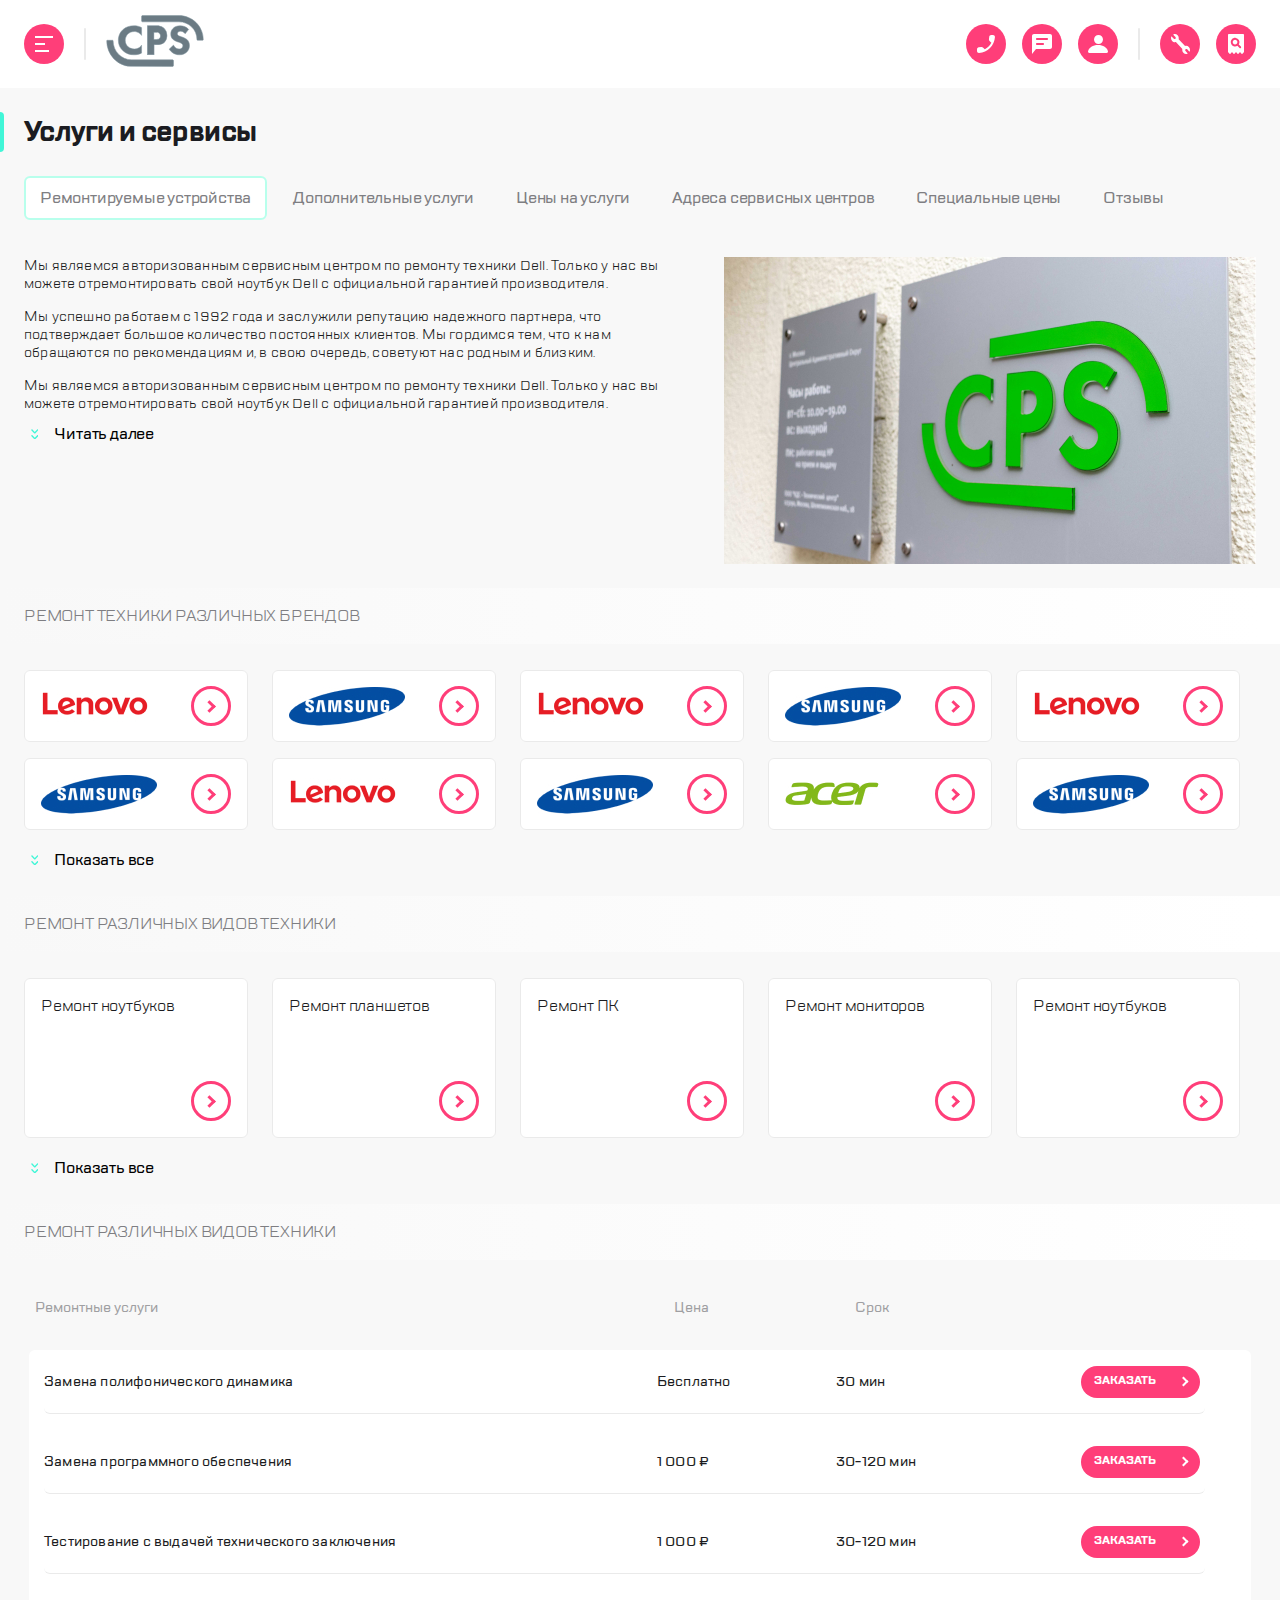
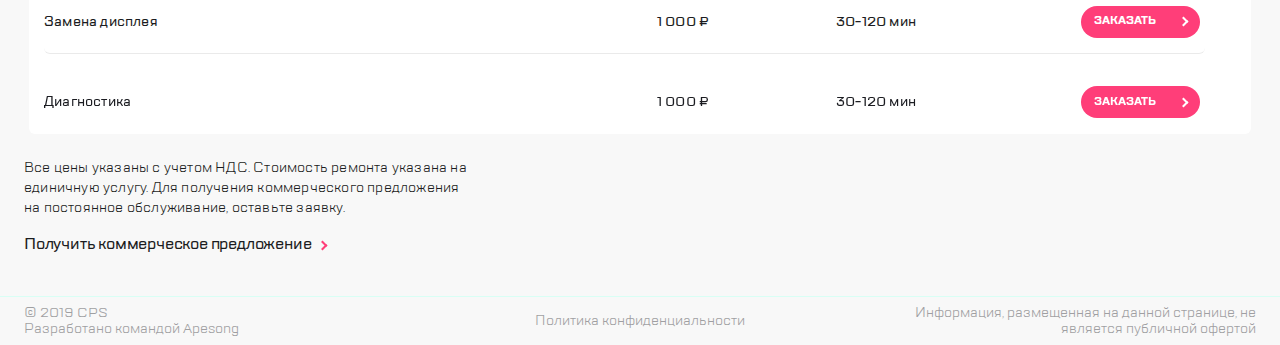
<file: index.html>
<!DOCTYPE html>
<html lang="en">

<head>
  <meta charset="UTF-8">
  <meta name="viewport" content="width=device-width,user-scalable=no,initial-scale=1,maximum-scale=1,minimum-scale=1">
  <meta http-equiv="X-UA-Compatible" content="ie=edge">
  <title></title>
<link href="style.css" rel="stylesheet"></head>

<body>
  <header class="header container">
    <button class="burger">
      <span class="burger__line"></span>
    </button>
    <span class="grey-line"></span>
    <a class="header__logo-link" href="#">
      <img class="header__logo-img" src="img/logo.svg" alt="">
    </a>
    <div class="header__icons">
      <div class="main-button">
        <button class="main-button__button main-button__button--img--call">
        </button>
        <button class="main-button__button main-button__button--img--chat">
        </button>
        <button class="main-button__button main-button__button--img--profile">
        </button>
      </div>
      <span class="grey-line"></span>
      <div class="main-button">
        <button class="main-button__button main-button__button--img--repair">
        </button>
        <button class="main-button__button main-button__button--img--checkstatus">
        </button>
      </div>
    </div>
  </header>

  <main class="main">
    <aside class="aside-panel">
      <div class="aside-panel__body container">
        <header class="aside-panel__header">
          <button class="aside-panel__burger burger button-with-shadow-animate">
            <span class="burger__line"></span>
          </button>
          <a class="aside-panel__logo" href="#">
            <img class="aside-panel__logo-img" src="img/logo.svg" alt="Логотип">
          </a>
          <div class="aside-panel__icons main-button">
            <button class="main-button__button main-button__button--img--search"></button>
          </div>
        </header>
        <nav class="aside-panel__menu menu">
          <ul class="menu__list">
            <li class="menu__item"><a href="" class="menu__link">Ремонт техники</a></li>
            <li class="menu__item menu__item--currentPage"><a href="" class="menu__link">Услуги и
                сервисы</a>
            </li>
            <li class="menu__item"><a href="" class="menu__link">Корпоративным клиентам</a></li>
            <li class="menu__item"><a href="" class="menu__link">Продавцам техники</a></li>
            <li class="menu__item"><a href="" class="menu__link">Партнерам</a></li>
            <li class="menu__item"><a href="" class="menu__link">Производителям</a></li>
            <li class="menu__item"><a href="" class="menu__link">Наши сервисные центры</a></li>
            <li class="menu__item"><a href="" class="menu__link">Контакты</a></li>
          </ul>
        </nav>
        <footer class="aside-panel__footer">
          <div class="main-button">
            <button class="main-button__button main-button__button--img--call"></button>
            <button class="main-button__button main-button__popup main-button__button--img--chat"></button>
            <button class="main-button__button main-button__button--img--profile"></button>
          </div>
          <a class="aside-panel__mail" href="mailto:mail@cps.com">mail@cps.com</a>
          <a class="aside-panel__phone" href="tel:8 800 890 8900">8 800 890 8900</a>
          <ul class="aside-panel__languages languages">
            <li class="languages__btn languages__btn--selected">RU</li>
            <li class="languages__btn">EN</li>
            <li class="languages__btn">CH</li>
          </ul>
        </footer>
      </div>

    </aside>
    <div class="content">
      <header class="content-header container">
        <div class="content-header__body-tittle">
          <h1 class="content-header__tittle">Услуги и сервисы</h1>
          <div class="content-header__icons">
            <div class="main-button">
              <label class="main-button__tittle">Оставить заявку
                <button class="main-button__button main-button__button--img--repair">
                </button>
              </label>
              <label class="main-button__tittle">Статус ремонта
                <button class="main-button__button main-button__button--img--checkstatus">
                </button>
              </label>
            </div>
          </div>
        </div>
        <nav class="main-menu">
          <ul class="main-menu__list">
            <li class="main-menu__item main-menu__item--chosen">
              <a href="#" class="main-menu__link">Ремонтируемые устройства</a>
            </li>
            <li class="main-menu__item">
              <a href="#" class="main-menu__link">Дополнительные услуги</a>
            </li>
            <li class="main-menu__item">
              <a href="#" class="main-menu__link">Цены на услуги</a>
            </li>
            <li class="main-menu__item">
              <a href="#" class="main-menu__link">Адреса сервисных центров</a>
            </li>
            <li class="main-menu__item">
              <a href="#" class="main-menu__link">Специальные цены</a>
            </li>
            <li class="main-menu__item">
              <a href="#" class="main-menu__link">Отзывы</a>
            </li>
          </ul>
        </nav>
      </header>
      <article class="content__main-text main-text">
        <div class="main-text__wrapper container">
          <div class="main-text__body">
            <div class="main-text__content">
              <p class="main-text__paragraph">Мы являемся авторизованным сервисным центром по ремонту
                техники
                Dell.
                Только у нас вы
                можете отремонтировать свой ноутбук Dell с официальной гарантией производителя.</p>
              <p class="main-text__paragraph">
                Мы успешно работаем с 1992 года и заслужили репутацию надежного партнера, что
                подтверждает
                большое
                количество постоянных клиентов. Мы гордимся тем, что к нам обращаются по рекомендациям
                и, в
                свою
                очередь, советуют нас родным и близким.</p>
              <p class="main-text__paragraph">Мы являемся авторизованным сервисным центром по ремонту
                техники
                Dell.
                Только у нас вы
                можете отремонтировать свой ноутбук Dell с официальной гарантией производителя.</p>
              <p class="main-text__paragraph">
                Мы успешно работаем с 1992 года и заслужили репутацию надежного партнера, что
                подтверждает
                большое
                количество постоянных клиентов. Мы гордимся тем, что к нам обращаются по рекомендациям
                и, в
                свою
                очередь, советуют нас родным и близким.</p>
            </div>
          </div>
          <button class="main-text__show-more show-more">Читать далее</button>
        </div>

        <img class="main-text__img-cps" src="img/cps.jpg">
      </article>
      <section class="slider-brand">
        <div class="content__tittle">
          <h3 class="tittle container">Ремонт техники различных брендов</h3>
        </div>
        <div class="slider-brand__swiper swiper">
          <div class="swiper-wrapper slider-brand__wrapper first-apperance">
            <a href="#" class="swiper-slide slider-brand__slide">
              <img src="img/lenovo.jpg" alt="">
              <div class="slider-brand__arrow content-arrow"></div>
            </a>
            <a href="#" class="swiper-slide slider-brand__slide">
              <img src="img/samsung.jpg" alt="">
              <div class="slider-brand__arrow content-arrow"></div>
            </a>
            <a href="#" class="swiper-slide slider-brand__slide">
              <img src="img/lenovo.jpg" alt="">
              <div class="slider-brand__arrow content-arrow"></div>
            </a>
            <a href="#" class="swiper-slide slider-brand__slide">
              <img src="img/samsung.jpg" alt="">
              <div class="slider-brand__arrow content-arrow"></div>
            </a>
            <a href="#" class="swiper-slide slider-brand__slide">
              <img src="img/lenovo.jpg" alt="">
              <div class="slider-brand__arrow content-arrow"></div>
            </a>
            <a href="#" class="swiper-slide slider-brand__slide">
              <img src="img/samsung.jpg" alt="">
              <div class="slider-brand__arrow content-arrow"></div>
            </a>
            <a href="#" class="swiper-slide slider-brand__slide">
              <img src="img/lenovo.jpg" alt="">
              <div class="slider-brand__arrow content-arrow"></div>
            </a>
            <a href="#" class="swiper-slide slider-brand__slide">
              <img src="img/samsung.jpg" alt="">
              <div class="slider-brand__arrow content-arrow"></div>
            </a>
            <a href="#" class="swiper-slide slider-brand__slide">
              <img src="img/acer.jpg" alt="">
              <div class="slider-brand__arrow content-arrow"></div>
            </a>
            <a href="#" class="swiper-slide slider-brand__slide">
              <img src="img/samsung.jpg" alt="">
              <div class="slider-brand__arrow content-arrow"></div>
            </a>

          </div>
          <div class="swiper-pagination"></div>
        </div>
        <button class="content__show-more show-more container">Показать все</button>
      </section>
      <section class="slider-repair">
        <div class="content__tittle">
          <h3 class="tittle container">Ремонт различных видов техники</h3>
        </div>
        <div class="slider-repair__swiper swiper">
          <div class="swiper-wrapper slider-repair__wrapper">
            <a href="#" class="swiper-slide slider-repair__slide">
              <div class="slider-repair__text">Ремонт ноутбуков </div>
              <div class="slider-repair__arrow content-arrow"></div>
            </a>
            <a href="#" class="swiper-slide slider-repair__slide">
              <div class="slider-repair__text">Ремонт планшетов </div>
              <div class="slider-repair__arrow content-arrow"></div>
            </a>
            <a href="#" class="swiper-slide slider-repair__slide">
              <div class="slider-repair__text">Ремонт ПК </div>
              <div class="slider-repair__arrow content-arrow"></div>
            </a>
            <a href="#" class="swiper-slide slider-repair__slide">
              <div class="slider-repair__text">Ремонт мониторов </div>
              <div class="slider-repair__arrow content-arrow"></div>
            </a>
            <a href="#" class="swiper-slide slider-repair__slide">
              <div class="slider-repair__text">Ремонт ноутбуков </div>
              <div class="slider-repair__arrow content-arrow"></div>
            </a>
            <a href="#" class="swiper-slide slider-repair__slide">
              <div class="slider-repair__text">Ремонт ноутбуков </div>
              <div class="slider-repair__arrow content-arrow"></div>
            </a>
            <a href="#" class="swiper-slide slider-repair__slide">
              <div class="slider-repair__text">Ремонт ноутбуков </div>
              <div class="slider-repair__arrow content-arrow"></div>
            </a>
            <a href="#" class="swiper-slide slider-repair__slide">
              <div class="slider-repair__text">Ремонт ноутбуков </div>
              <div class="slider-repair__arrow content-arrow"></div>
            </a>
          </div>
          <div class="swiper-pagination"></div>
        </div>
        <button class="content__show-more show-more container">Показать все</button>
      </section>
      <section class="slider-price">
        <div class="content__tittle">
          <h3 class="tittle container">Ремонт различных видов техники</h3>
        </div>
        <div class="slider-price__container">
          <div class="slider-price__tittle-body container">
            <div class="slider-price__tittle"> Ремонтные услуги</div>
            <div class="slider-price__tittle"> Цена</div>
            <div class="slider-price__tittle">Срок</div>
          </div>
        </div>
        <div class="slider-price__swiper swiper">
          <div class="swiper-wrapper slider-price__wrapper">
            <div href="#" class="swiper-slide slider-price__slide">

              <div class="slider-price__slide-body">
                <div class="slider-price__slide-tittle">Ремонтные услуги</div>
                <div class="slider-price__slide-text">Замена полифонического динамика
                </div>
              </div>
              <div class="slider-price__slide-body">
                <div class="slider-price__slide-tittle">Цена</div>
                <div class="slider-price__slide-text">Бесплатно</div>
              </div>
              <div class="slider-price__slide-body">
                <div class="slider-price__slide-tittle">Срок</div>
                <div class="slider-price__slide-wrapper">
                  <div class="slider-price__slide-text">30 мин</div>
                  <button class="slider-price__slide-button">Заказать</button>
                </div>
              </div>
            </div>
            <div href="#" class="swiper-slide slider-price__slide">
              <div class="slider-price__slide-body">
                <div class="slider-price__slide-tittle">Ремонтные услуги</div>
                <div class="slider-price__slide-text">Замена программного обеспечения
                </div>
              </div>
              <div class="slider-price__slide-body">
                <div class="slider-price__slide-tittle">Цена</div>
                <div class="slider-price__slide-text">1 000 ₽</div>
              </div>
              <div class="slider-price__slide-body">
                <div class="slider-price__slide-tittle">Срок</div>
                <div class="slider-price__slide-wrapper">
                  <div class="slider-price__slide-text">30-120 мин</div>
                  <button class="slider-price__slide-button">Заказать</button>
                </div>
              </div>
            </div>
            <div href="#" class="swiper-slide slider-price__slide">
              <div class="slider-price__slide-body">
                <div class="slider-price__slide-tittle">Ремонтные услуги</div>
                <div class="slider-price__slide-text">Тестирование с выдачей технического заключения
                </div>
              </div>
              <div class="slider-price__slide-body">
                <div class="slider-price__slide-tittle">Цена</div>
                <div class="slider-price__slide-text">1 000 ₽</div>
              </div>
              <div class="slider-price__slide-body">
                <div class="slider-price__slide-tittle">Срок</div>
                      <div class="slider-price__slide-wrapper">
                  <div class="slider-price__slide-text">30-120 мин</div>
                  <button class="slider-price__slide-button">Заказать</button>
                </div>
              </div>
            </div>
            <div href="#" class="swiper-slide slider-price__slide">
              <div class="slider-price__slide-body">
                <div class="slider-price__slide-tittle">Ремонтные услуги</div>
                <div class="slider-price__slide-text">Замена дисплея
                </div>
              </div>
              <div class="slider-price__slide-body">
                <div class="slider-price__slide-tittle">Цена</div>
                <div class="slider-price__slide-text">1 000 ₽</div>
              </div>
              <div class="slider-price__slide-body">
                <div class="slider-price__slide-tittle">Срок</div>
                <div class="slider-price__slide-wrapper">
                  <div class="slider-price__slide-text">30-120 мин</div>
                  <button class="slider-price__slide-button">Заказать</button>
                </div>
              </div>
            </div>
            <div href="#" class="swiper-slide slider-price__slide">
              <div class="slider-price__slide-body">
                <div class="slider-price__slide-tittle">Ремонтные услуги</div>
                <div class="slider-price__slide-text">Диагностика
                </div>
              </div>
              <div class="slider-price__slide-body">
                <div class="slider-price__slide-tittle">Цена</div>
                <div class="slider-price__slide-text">1 000 ₽</div>
              </div>
              <div class="slider-price__slide-body">
                <div class="slider-price__slide-tittle">Срок</div>
                <div class="slider-price__slide-wrapper">
                  <div class="slider-price__slide-text">30-120 мин</div>
                  <button class="slider-price__slide-button">Заказать</button>
                </div>
              </div>
            </div>
          </div>
          <div class="swiper-pagination"></div>
        </div>
        <div class="slider-price__commercial container">
          <p class="slider-price__text">Все цены указаны с учетом НДС. Стоимость ремонта указана на
            единичную
            услугу. Для получения коммерческого предложения на постоянное обслуживание, оставьте заявку.</p>
          <a href="#" class="slider-price__link">
            Получить коммерческое предложение
          </a>
        </div>

      </section>
      <footer class="content-footer">
        <div class="content-footer__body">
          <div class="content-footer__text">
            <div class="">© 2019 CPS</div>
            <div class=""> Разработано командой Apesong </div>
          </div>
          <div class="content-footer__text">Политика конфиденциальности </div>
          <div class="content-footer__text">Информация, размещенная на данной странице, не является публичной
            офертой </div>
        </div>
      </footer>
    </div>
    <div class="popup popup-call">
      <div class="popup__body">
        <div class="popup__content container">
          <div class="main-button"> 
            <button class="popup__button-close main-button__button"></button>
          </div>

          <h2 class="popup__tittle">Заказать звонок</h2>
          <form action="#" method="post" class="popup__form form-popup">
            <input class="form-popup__element" name="phone" type="tel" placeholder="Телефон">
            <p class="form-popup__text">Нажимая “отправить”, вы даете согласие на <span class="form-popup__allotted-text">обработку персональных данных </span>и
              соглашаетесь с нашей <span class="form-popup__allotted-text">политикой
                конфиденциальности</span></p>
            <button class="form-popup__button" name="submit" type="submit">Отправить</button>

          </form>
        </div>
      </div>
    </div>
    <div class="popup popup-chat">
      <div class="popup__body">
        <div class="popup__content container">
          <div class="main-button"> 
            <button class="popup__button-close main-button__button"></button>
          </div>
          <h2 class="popup__tittle">Обратная связь</h2>
          <form action="#" method="post" class="popup__form form-popup">

            <input class="form-popup__element" name="name" type="text" placeholder="Имя">
            <input class="form-popup__element" name="phone" type="tel" placeholder="Телефон">
            <input class="form-popup__element" name="mail" type="email" placeholder="Электронная почта">

            <textarea class="form-popup__element" name="message" rows="5" id="" placeholder="Сообщение"></textarea>

            <p class="form-popup__text">Нажимая “отправить”, вы даете согласие на <span class="form-popup__allotted-text">обработку персональных данных </span>и
              соглашаетесь с нашей <span class="form-popup__allotted-text">политикой
                конфиденциальности</span></p>
            <button class="form-popup__button" name="submit" type="submit">Отправить</button>

          </form>
        </div>
      </div>
    </div>
  </main>



<script type="text/javascript" src="./js/bundle.js"></script></body>

</html>
</file>
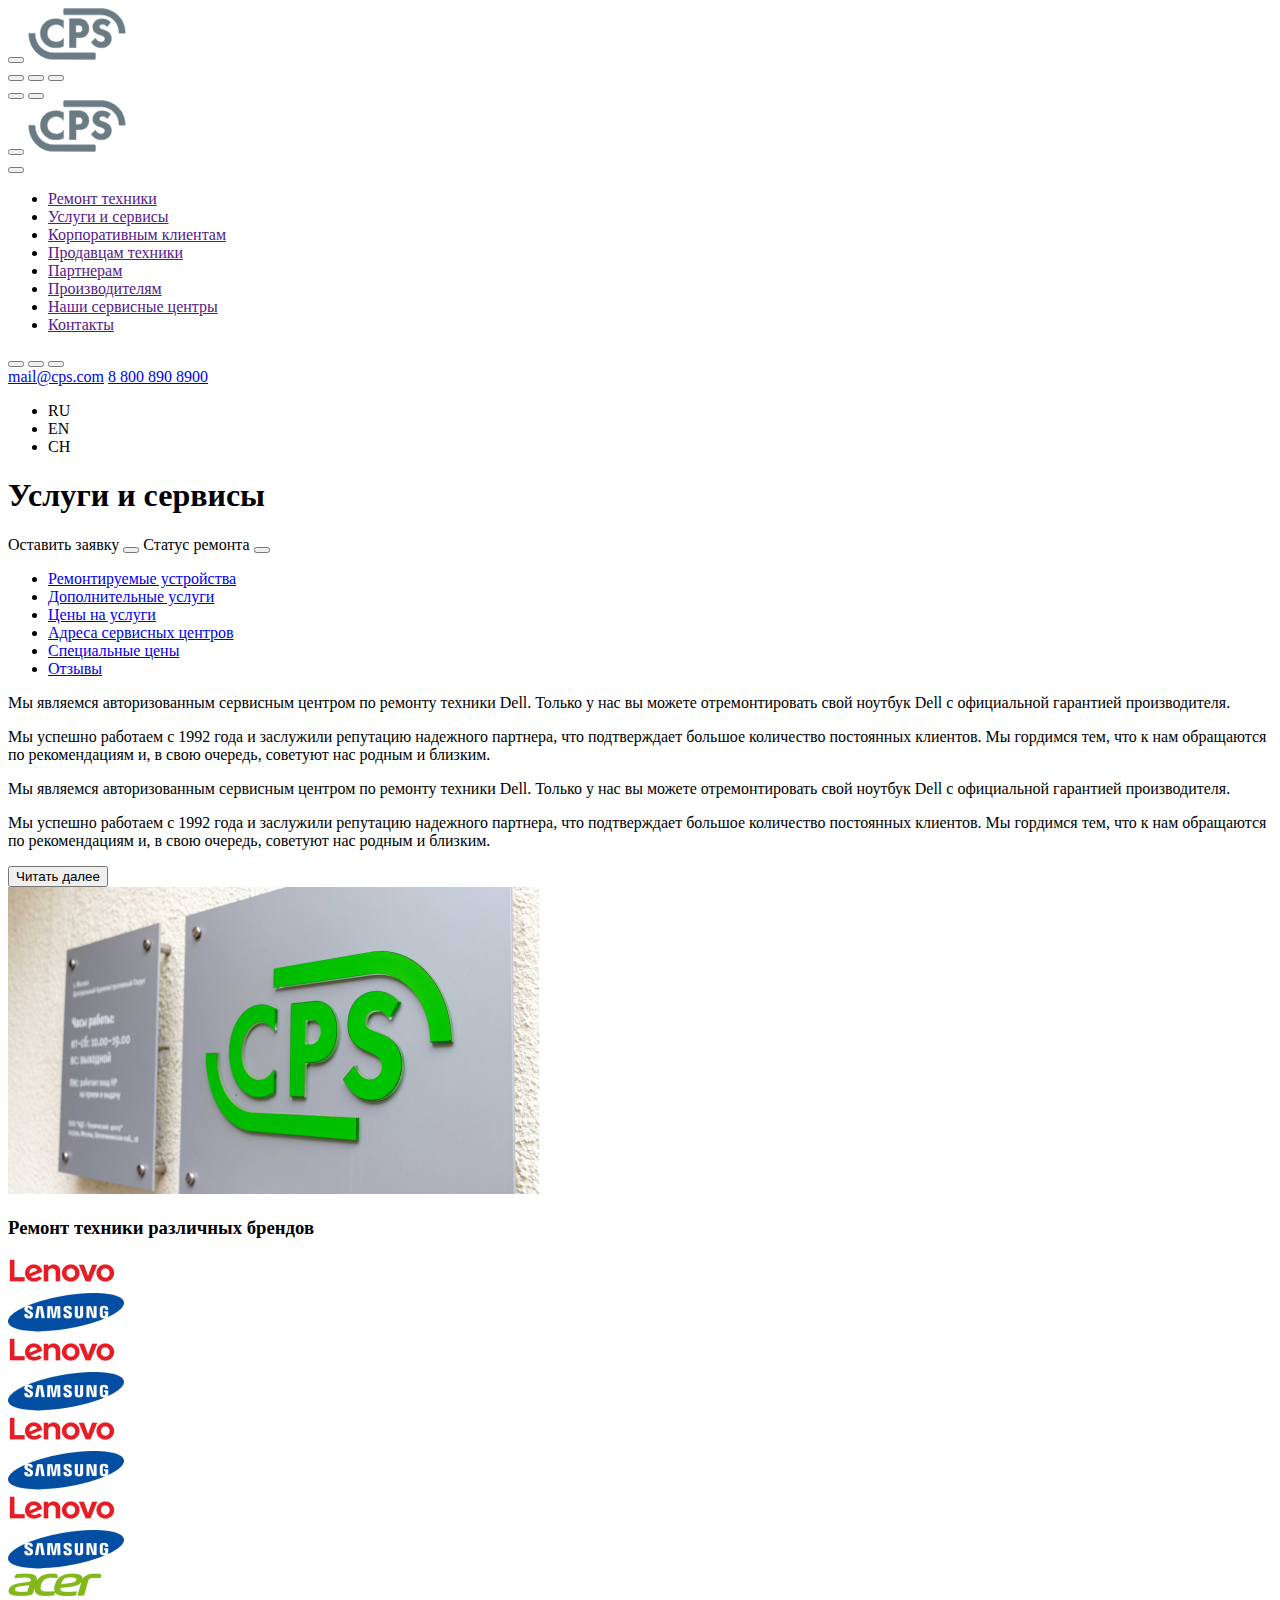
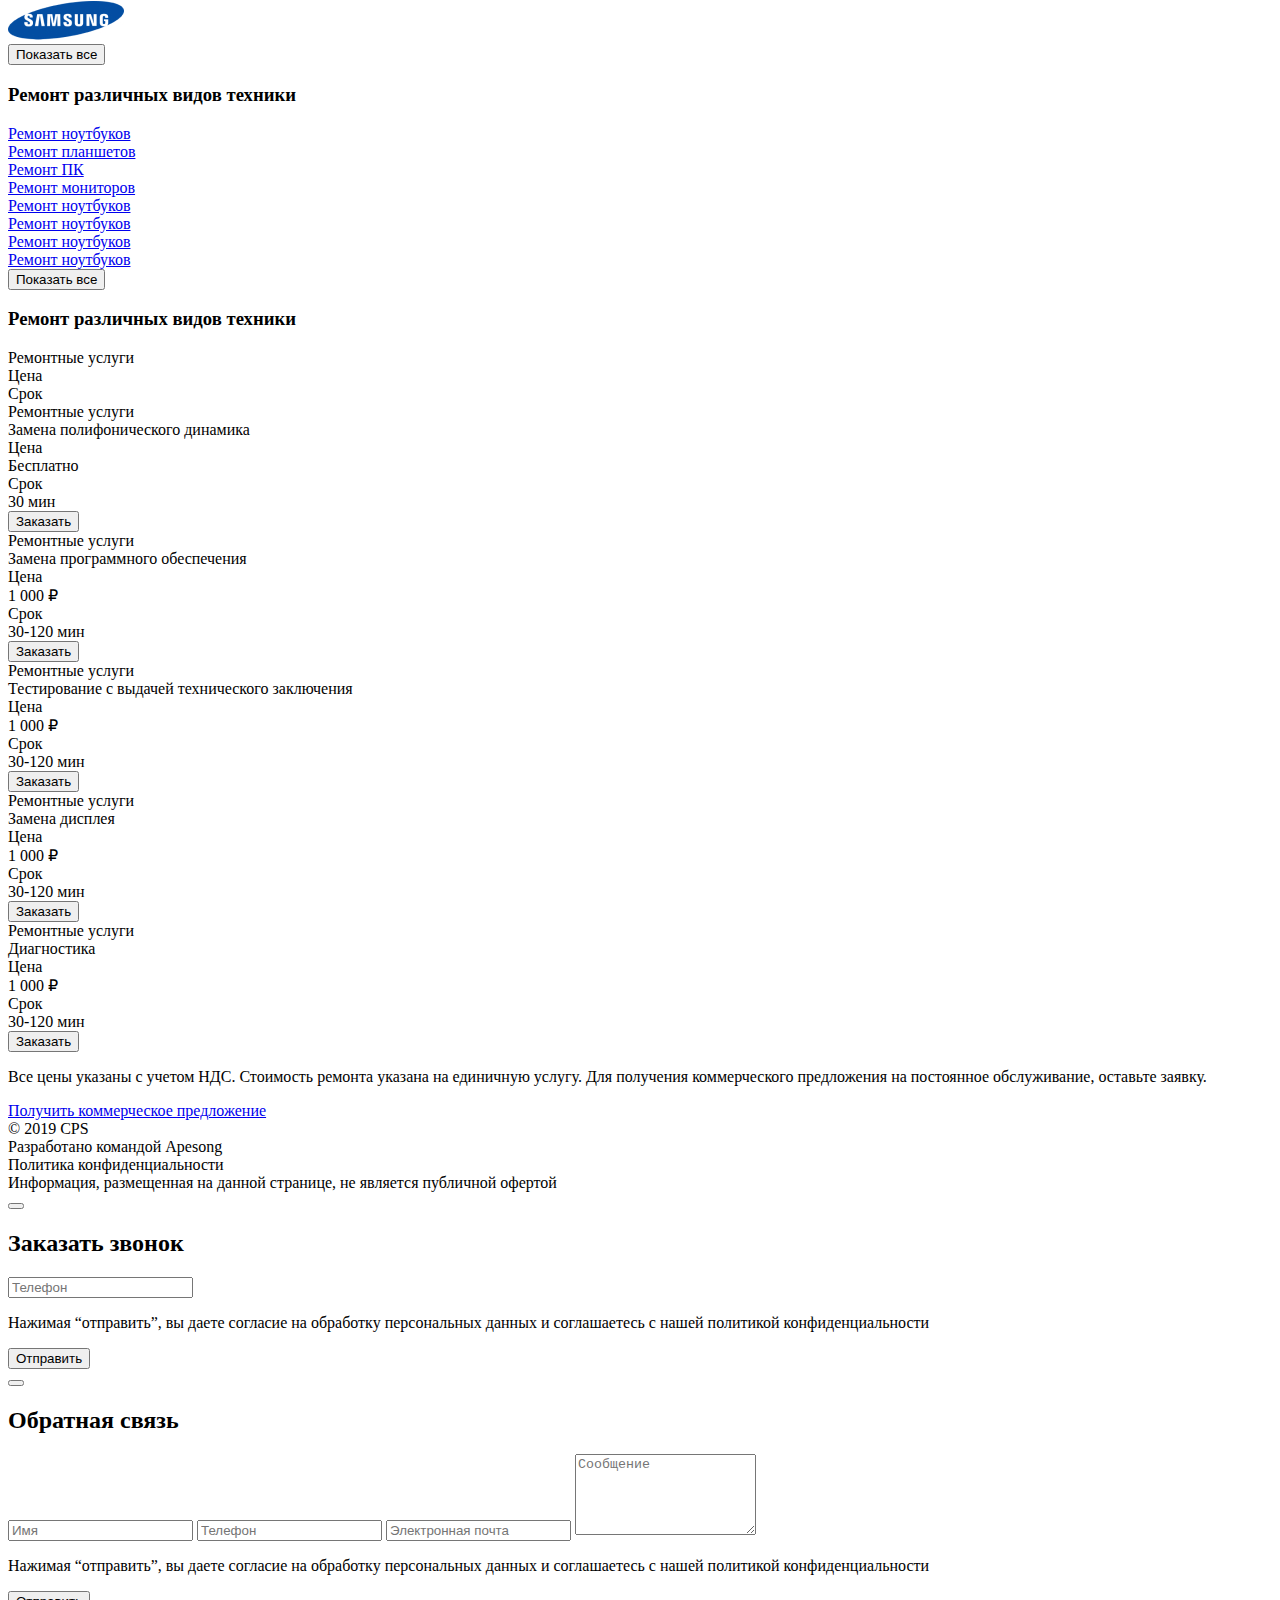
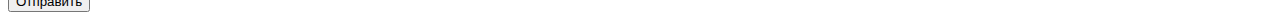
<file: src/index.html>
<!DOCTYPE html>
<html lang="en">

<head>
  <meta charset="UTF-8">
  <meta name="viewport"
    content="width=device-width, user-scalable=no, initial-scale=1.0, maximum-scale=1.0, minimum-scale=1.0">
  <meta http-equiv="X-UA-Compatible" content="ie=edge">
  <title></title>
</head>

<body>
  <header class="header  container">
    <button class="burger">
      <span class="burger__line"></span>
    </button>
    <span class="grey-line"></span>
    <a class="header__logo-link" href="#">
      <img class="header__logo-img" src="img/logo.svg" alt="">
    </a>
    <div class="header__icons">
      <div class="main-button">
        <button class="main-button__button main-button__button--img--call">
        </button>
        <button class="main-button__button main-button__button--img--chat">
        </button>
        <button class="main-button__button main-button__button--img--profile">
        </button>
      </div>
      <span class="grey-line"></span>
      <div class="main-button">
        <button class="main-button__button main-button__button--img--repair">
        </button>
        <button class="main-button__button main-button__button--img--checkstatus">
        </button>
      </div>
    </div>
  </header>

  <main class="main">
    <aside class="aside-panel">
      <div class="aside-panel__body  container">
        <header class="aside-panel__header">
          <button class="aside-panel__burger burger button-with-shadow-animate">
            <span class="burger__line"></span>
          </button>
          <a class="aside-panel__logo" href="#">
            <img class="aside-panel__logo-img" src="img/logo.svg" alt="Логотип">
          </a>
          <div class="aside-panel__icons main-button">
            <button class="main-button__button main-button__button--img--search"></button>
          </div>
        </header>
        <nav class="aside-panel__menu menu">
          <ul class="menu__list">
            <li class="menu__item "><a href="" class="menu__link">Ремонт техники</a></li>
            <li class="menu__item menu__item--currentPage"><a href="" class="menu__link">Услуги и
                сервисы</a>
            </li>
            <li class="menu__item"><a href="" class="menu__link">Корпоративным клиентам</a></li>
            <li class="menu__item"><a href="" class="menu__link">Продавцам техники</a></li>
            <li class="menu__item"><a href="" class="menu__link">Партнерам</a></li>
            <li class="menu__item"><a href="" class="menu__link">Производителям</a></li>
            <li class="menu__item"><a href="" class="menu__link">Наши сервисные центры</a></li>
            <li class="menu__item"><a href="" class="menu__link">Контакты</a></li>
          </ul>
        </nav>
        <footer class="aside-panel__footer">
          <div class="main-button">
            <button class="main-button__button main-button__button--img--call"></button>
            <button class="main-button__button main-button__popup main-button__button--img--chat"></button>
            <button class="main-button__button main-button__button--img--profile"></button>
          </div>
          <a class="aside-panel__mail" href="mailto:mail@cps.com">mail@cps.com</a>
          <a class="aside-panel__phone" href="tel:8 800 890 8900">8 800 890 8900</a>
          <ul class="aside-panel__languages languages">
            <li class="languages__btn languages__btn--selected">RU</li>
            <li class="languages__btn">EN</li>
            <li class="languages__btn">CH</li>
          </ul>
        </footer>
      </div>

    </aside>
    <div class="content">
      <header class="content-header container">
        <div class="content-header__body-tittle">
          <h1 class="content-header__tittle">Услуги и сервисы</h1>
          <div class="content-header__icons">
            <div class="main-button">
              <label class="main-button__tittle">Оставить заявку
                <button class="main-button__button main-button__button--img--repair">
                </button>
              </label>
              <label class="main-button__tittle">Статус ремонта
                <button class="main-button__button main-button__button--img--checkstatus">
                </button>
              </label>
            </div>
          </div>
        </div>
        <nav class="main-menu">
          <ul class="main-menu__list">
            <li class="main-menu__item main-menu__item--chosen">
              <a href="#" class="main-menu__link">Ремонтируемые устройства</a>
            </li>
            <li class="main-menu__item">
              <a href="#" class="main-menu__link">Дополнительные услуги</a>
            </li>
            <li class="main-menu__item">
              <a href="#" class="main-menu__link">Цены на услуги</a>
            </li>
            <li class="main-menu__item">
              <a href="#" class="main-menu__link">Адреса сервисных центров</a>
            </li>
            <li class="main-menu__item">
              <a href="#" class="main-menu__link">Специальные цены</a>
            </li>
            <li class="main-menu__item">
              <a href="#" class="main-menu__link">Отзывы</a>
            </li>
          </ul>
        </nav>
      </header>
      <article class="content__main-text main-text">
        <div class="main-text__wrapper container">
          <div class="main-text__body">
            <div class="main-text__content">
              <p class="main-text__paragraph">Мы являемся авторизованным сервисным центром по ремонту
                техники
                Dell.
                Только у нас вы
                можете отремонтировать свой ноутбук Dell с официальной гарантией производителя.</p>
              <p class="main-text__paragraph">
                Мы успешно работаем с 1992 года и заслужили репутацию надежного партнера, что
                подтверждает
                большое
                количество постоянных клиентов. Мы гордимся тем, что к нам обращаются по рекомендациям
                и, в
                свою
                очередь, советуют нас родным и близким.</p>
              <p class="main-text__paragraph">Мы являемся авторизованным сервисным центром по ремонту
                техники
                Dell.
                Только у нас вы
                можете отремонтировать свой ноутбук Dell с официальной гарантией производителя.</p>
              <p class="main-text__paragraph">
                Мы успешно работаем с 1992 года и заслужили репутацию надежного партнера, что
                подтверждает
                большое
                количество постоянных клиентов. Мы гордимся тем, что к нам обращаются по рекомендациям
                и, в
                свою
                очередь, советуют нас родным и близким.</p>
            </div>
          </div>
          <button class="main-text__show-more show-more">Читать далее</button>
        </div>

        <img class="main-text__img-cps" src="img/cps.jpg">
      </article>
      <section class="slider-brand">
        <div class="content__tittle ">
          <h3 class="tittle container">Ремонт техники различных брендов</h3>
        </div>
        <div class="slider-brand__swiper swiper">
          <div class="swiper-wrapper slider-brand__wrapper first-apperance">
            <a href="#" class="swiper-slide slider-brand__slide">
              <img src="img/lenovo.jpg" alt="">
              <div class="slider-brand__arrow content-arrow"></div>
            </a>
            <a href="#" class="swiper-slide slider-brand__slide">
              <img src="img/samsung.jpg" alt="">
              <div class="slider-brand__arrow content-arrow"></div>
            </a>
            <a href="#" class="swiper-slide slider-brand__slide">
              <img src="img/lenovo.jpg" alt="">
              <div class="slider-brand__arrow content-arrow"></div>
            </a>
            <a href="#" class="swiper-slide slider-brand__slide">
              <img src="img/samsung.jpg" alt="">
              <div class="slider-brand__arrow content-arrow"></div>
            </a>
            <a href="#" class="swiper-slide slider-brand__slide">
              <img src="img/lenovo.jpg" alt="">
              <div class="slider-brand__arrow content-arrow"></div>
            </a>
            <a href="#" class="swiper-slide slider-brand__slide">
              <img src="img/samsung.jpg" alt="">
              <div class="slider-brand__arrow content-arrow"></div>
            </a>
            <a href="#" class="swiper-slide slider-brand__slide">
              <img src="img/lenovo.jpg" alt="">
              <div class="slider-brand__arrow content-arrow"></div>
            </a>
            <a href="#" class="swiper-slide slider-brand__slide">
              <img src="img/samsung.jpg" alt="">
              <div class="slider-brand__arrow content-arrow"></div>
            </a>
            <a href="#" class="swiper-slide slider-brand__slide">
              <img src="img/acer.jpg" alt="">
              <div class="slider-brand__arrow content-arrow"></div>
            </a>
            <a href="#" class="swiper-slide slider-brand__slide">
              <img src="img/samsung.jpg" alt="">
              <div class="slider-brand__arrow content-arrow"></div>
            </a>

          </div>
          <div class="swiper-pagination"></div>
        </div>
        <button class="content__show-more show-more container">Показать все</button>
      </section>
      <section class="slider-repair">
        <div class="content__tittle ">
          <h3 class="tittle container">Ремонт различных видов техники</h3>
        </div>
        <div class="slider-repair__swiper swiper">
          <div class="swiper-wrapper slider-repair__wrapper">
            <a href="#" class="swiper-slide slider-repair__slide">
              <div class="slider-repair__text">Ремонт ноутбуков </div>
              <div class="slider-repair__arrow content-arrow"></div>
            </a>
            <a href="#" class="swiper-slide slider-repair__slide">
              <div class="slider-repair__text">Ремонт планшетов </div>
              <div class="slider-repair__arrow content-arrow"></div>
            </a>
            <a href="#" class="swiper-slide slider-repair__slide">
              <div class="slider-repair__text">Ремонт ПК </div>
              <div class="slider-repair__arrow content-arrow"></div>
            </a>
            <a href="#" class="swiper-slide slider-repair__slide">
              <div class="slider-repair__text">Ремонт мониторов </div>
              <div class="slider-repair__arrow content-arrow"></div>
            </a>
            <a href="#" class="swiper-slide slider-repair__slide">
              <div class="slider-repair__text">Ремонт ноутбуков </div>
              <div class="slider-repair__arrow content-arrow"></div>
            </a>
            <a href="#" class="swiper-slide slider-repair__slide">
              <div class="slider-repair__text">Ремонт ноутбуков </div>
              <div class="slider-repair__arrow content-arrow"></div>
            </a>
            <a href="#" class="swiper-slide slider-repair__slide">
              <div class="slider-repair__text">Ремонт ноутбуков </div>
              <div class="slider-repair__arrow content-arrow"></div>
            </a>
            <a href="#" class="swiper-slide slider-repair__slide">
              <div class="slider-repair__text">Ремонт ноутбуков </div>
              <div class="slider-repair__arrow content-arrow"></div>
            </a>
          </div>
          <div class="swiper-pagination"></div>
        </div>
        <button class="content__show-more show-more container">Показать все</button>
      </section>
      <section class="slider-price">
        <div class="content__tittle ">
          <h3 class="tittle container">Ремонт различных видов техники</h3>
        </div>
        <div class="slider-price__container">
          <div class="slider-price__tittle-body container">
            <div class="slider-price__tittle"> Ремонтные услуги</div>
            <div class="slider-price__tittle"> Цена</div>
            <div class="slider-price__tittle">Срок</div>
          </div>
        </div>
        <div class="slider-price__swiper swiper">
          <div class="swiper-wrapper slider-price__wrapper ">
            <div href="#" class="swiper-slide slider-price__slide">

              <div class="slider-price__slide-body">
                <div class="slider-price__slide-tittle   ">Ремонтные услуги</div>
                <div class="slider-price__slide-text">Замена полифонического динамика
                </div>
              </div>
              <div class="slider-price__slide-body">
                <div class="slider-price__slide-tittle ">Цена</div>
                <div class="slider-price__slide-text">Бесплатно</div>
              </div>
              <div class="slider-price__slide-body">
                <div class="slider-price__slide-tittle  ">Срок</div>
                <div class="slider-price__slide-wrapper">
                  <div class="slider-price__slide-text">30 мин</div>
                  <button class="slider-price__slide-button">Заказать</button>
                </div>
              </div>
            </div>
            <div href="#" class="swiper-slide slider-price__slide">
              <div class="slider-price__slide-body">
                <div class="slider-price__slide-tittle  ">Ремонтные услуги</div>
                <div class="slider-price__slide-text">Замена программного обеспечения
                </div>
              </div>
              <div class="slider-price__slide-body">
                <div class="slider-price__slide-tittle  ">Цена</div>
                <div class="slider-price__slide-text">1 000 ₽</div>
              </div>
              <div class="slider-price__slide-body">
                <div class="slider-price__slide-tittle  ">Срок</div>
                <div class="slider-price__slide-wrapper">
                  <div class="slider-price__slide-text">30-120 мин</div>
                  <button class="slider-price__slide-button">Заказать</button>
                </div>
              </div>
            </div>
            <div href="#" class="swiper-slide slider-price__slide">
              <div class="slider-price__slide-body">
                <div class="slider-price__slide-tittle  ">Ремонтные услуги</div>
                <div class="slider-price__slide-text">Тестирование с выдачей технического заключения
                </div>
              </div>
              <div class="slider-price__slide-body">
                <div class="slider-price__slide-tittle  ">Цена</div>
                <div class="slider-price__slide-text">1 000 ₽</div>
              </div>
              <div class="slider-price__slide-body">
                <div class="slider-price__slide-tittle "">Срок</div>
                      <div class=" slider-price__slide-wrapper">
                  <div class="slider-price__slide-text">30-120 мин</div>
                  <button class="slider-price__slide-button">Заказать</button>
                </div>
              </div>
            </div>
            <div href="#" class="swiper-slide slider-price__slide">
              <div class="slider-price__slide-body">
                <div class="slider-price__slide-tittle  ">Ремонтные услуги</div>
                <div class="slider-price__slide-text">Замена дисплея
                </div>
              </div>
              <div class="slider-price__slide-body">
                <div class="slider-price__slide-tittle  ">Цена</div>
                <div class="slider-price__slide-text">1 000 ₽</div>
              </div>
              <div class="slider-price__slide-body">
                <div class="slider-price__slide-tittle ">Срок</div>
                <div class="slider-price__slide-wrapper">
                  <div class="slider-price__slide-text">30-120 мин</div>
                  <button class="slider-price__slide-button">Заказать</button>
                </div>
              </div>
            </div>
            <div href="#" class="swiper-slide slider-price__slide">
              <div class="slider-price__slide-body">
                <div class="slider-price__slide-tittle ">Ремонтные услуги</div>
                <div class="slider-price__slide-text">Диагностика
                </div>
              </div>
              <div class="slider-price__slide-body">
                <div class="slider-price__slide-tittle">Цена</div>
                <div class="slider-price__slide-text">1 000 ₽</div>
              </div>
              <div class="slider-price__slide-body">
                <div class="slider-price__slide-tittle  ">Срок</div>
                <div class="slider-price__slide-wrapper">
                  <div class="slider-price__slide-text">30-120 мин</div>
                  <button class="slider-price__slide-button">Заказать</button>
                </div>
              </div>
            </div>
          </div>
          <div class="swiper-pagination"></div>
        </div>
        <div class="slider-price__commercial container">
          <p class="slider-price__text ">Все цены указаны с учетом НДС. Стоимость ремонта указана на
            единичную
            услугу. Для получения коммерческого предложения на постоянное обслуживание, оставьте заявку.</p>
          <a href="#" class="slider-price__link ">
            Получить коммерческое предложение
          </a>
        </div>

      </section>
      <footer class="content-footer">
        <div class="content-footer__body">
          <div class="content-footer__text ">
            <div class="">© 2019 CPS</div>
            <div class=""> Разработано командой Apesong </div>
          </div>
          <div class="content-footer__text">Политика конфиденциальности </div>
          <div class="content-footer__text">Информация, размещенная на данной странице, не является публичной
            офертой </div>
        </div>
      </footer>
    </div>
    <div class="popup popup-call">
      <div class="popup__body">
        <div class="popup__content container">
          <div class=" main-button"> 
            <button class=" popup__button-close main-button__button"></button>
          </div>

          <h2 class="popup__tittle">Заказать звонок</h2>
          <form action="#" method="post" class="popup__form form-popup">
            <input class="form-popup__element" name="phone" type="tel" placeholder="Телефон">
            <p class="form-popup__text">Нажимая “отправить”, вы даете согласие на <span
                class="form-popup__allotted-text">обработку персональных данных </span>и
              соглашаетесь с нашей <span class="form-popup__allotted-text">политикой
                конфиденциальности</span></p>
            <button class="form-popup__button " name="submit" type="submit">Отправить</button>

          </form>
        </div>
      </div>
    </div>
    <div class="popup  popup-chat">
      <div class="popup__body">
        <div class="popup__content container">
          <div class=" main-button"> 
            <button class=" popup__button-close main-button__button"></button>
          </div>
          <h2 class="popup__tittle">Обратная связь</h2>
          <form action="#" method="post" class="popup__form form-popup">

            <input class="form-popup__element" name="name" type="text" placeholder="Имя">
            <input class="form-popup__element" name="phone" type="tel" placeholder="Телефон">
            <input class="form-popup__element" name="mail" type="email" placeholder="Электронная почта">

            <textarea class="form-popup__element" name="message" rows="5" id="" placeholder="Сообщение"></textarea>

            <p class="form-popup__text">Нажимая “отправить”, вы даете согласие на <span
                class="form-popup__allotted-text">обработку персональных данных </span>и
              соглашаетесь с нашей <span class="form-popup__allotted-text">политикой
                конфиденциальности</span></p>
            <button class="form-popup__button " name="submit" type="submit">Отправить</button>

          </form>
        </div>
      </div>
    </div>
  </main>



</body>

</html>
</file>
<file: style.css>
/**
 * Swiper 8.3.2
 * Most modern mobile touch slider and framework with hardware accelerated transitions
 * https://swiperjs.com
 *
 * Copyright 2014-2022 Vladimir Kharlampidi
 *
 * Released under the MIT License
 *
 * Released on: July 26, 2022
 */
@font-face {
  font-family: swiper-icons;
  src: url("data:application/font-woff;charset=utf-8;base64, [base64]//wADZ2x5ZgAAAywAAADMAAAD2MHtryVoZWFkAAABbAAAADAAAAA2E2+eoWhoZWEAAAGcAAAAHwAAACQC9gDzaG10eAAAAigAAAAZAAAArgJkABFsb2NhAAAC0AAAAFoAAABaFQAUGG1heHAAAAG8AAAAHwAAACAAcABAbmFtZQAAA/gAAAE5AAACXvFdBwlwb3N0AAAFNAAAAGIAAACE5s74hXjaY2BkYGAAYpf5Hu/j+W2+MnAzMYDAzaX6QjD6/4//Bxj5GA8AuRwMYGkAPywL13jaY2BkYGA88P8Agx4j+/8fQDYfA1AEBWgDAIB2BOoAeNpjYGRgYNBh4GdgYgABEMnIABJzYNADCQAACWgAsQB42mNgYfzCOIGBlYGB0YcxjYGBwR1Kf2WQZGhhYGBiYGVmgAFGBiQQkOaawtDAoMBQxXjg/wEGPcYDDA4wNUA2CCgwsAAAO4EL6gAAeNpj2M0gyAACqxgGNWBkZ2D4/wMA+xkDdgAAAHjaY2BgYGaAYBkGRgYQiAHyGMF8FgYHIM3DwMHABGQrMOgyWDLEM1T9/w8UBfEMgLzE////P/5//f/V/xv+r4eaAAeMbAxwIUYmIMHEgKYAYjUcsDAwsLKxc3BycfPw8jEQA/[base64]/uznmfPFBNODM2K7MTQ45YEAZqGP81AmGGcF3iPqOop0r1SPTaTbVkfUe4HXj97wYE+yNwWYxwWu4v1ugWHgo3S1XdZEVqWM7ET0cfnLGxWfkgR42o2PvWrDMBSFj/IHLaF0zKjRgdiVMwScNRAoWUoH78Y2icB/yIY09An6AH2Bdu/UB+yxopYshQiEvnvu0dURgDt8QeC8PDw7Fpji3fEA4z/PEJ6YOB5hKh4dj3EvXhxPqH/SKUY3rJ7srZ4FZnh1PMAtPhwP6fl2PMJMPDgeQ4rY8YT6Gzao0eAEA409DuggmTnFnOcSCiEiLMgxCiTI6Cq5DZUd3Qmp10vO0LaLTd2cjN4fOumlc7lUYbSQcZFkutRG7g6JKZKy0RmdLY680CDnEJ+UMkpFFe1RN7nxdVpXrC4aTtnaurOnYercZg2YVmLN/d/gczfEimrE/fs/bOuq29Zmn8tloORaXgZgGa78yO9/cnXm2BpaGvq25Dv9S4E9+5SIc9PqupJKhYFSSl47+Qcr1mYNAAAAeNptw0cKwkAAAMDZJA8Q7OUJvkLsPfZ6zFVERPy8qHh2YER+3i/BP83vIBLLySsoKimrqKqpa2hp6+jq6RsYGhmbmJqZSy0sraxtbO3sHRydnEMU4uR6yx7JJXveP7WrDycAAAAAAAH//wACeNpjYGRgYOABYhkgZgJCZgZNBkYGLQZtIJsFLMYAAAw3ALgAeNolizEKgDAQBCchRbC2sFER0YD6qVQiBCv/H9ezGI6Z5XBAw8CBK/m5iQQVauVbXLnOrMZv2oLdKFa8Pjuru2hJzGabmOSLzNMzvutpB3N42mNgZGBg4GKQYzBhYMxJLMlj4GBgAYow/P/PAJJhLM6sSoWKfWCAAwDAjgbRAAB42mNgYGBkAIIbCZo5IPrmUn0hGA0AO8EFTQAA");
  font-weight: 400;
  font-style: normal; }

:root {
  --swiper-theme-color:#007aff; }

.swiper {
  margin-left: auto;
  margin-right: auto;
  position: relative;
  overflow: hidden;
  list-style: none;
  padding: 0;
  z-index: 1; }

.swiper-vertical > .swiper-wrapper {
  flex-direction: column; }

.swiper-wrapper {
  position: relative;
  width: 100%;
  height: 100%;
  z-index: 1;
  display: flex;
  transition-property: transform;
  box-sizing: content-box; }

.swiper-android .swiper-slide, .swiper-wrapper {
  transform: translate3d(0px, 0, 0); }

.swiper-pointer-events {
  touch-action: pan-y; }

.swiper-pointer-events.swiper-vertical {
  touch-action: pan-x; }

.swiper-slide {
  flex-shrink: 0;
  width: 100%;
  height: 100%;
  position: relative;
  transition-property: transform; }

.swiper-slide-invisible-blank {
  visibility: hidden; }

.swiper-autoheight, .swiper-autoheight .swiper-slide {
  height: auto; }

.swiper-autoheight .swiper-wrapper {
  align-items: flex-start;
  transition-property: transform,height; }

.swiper-backface-hidden .swiper-slide {
  transform: translateZ(0);
  -webkit-backface-visibility: hidden;
  backface-visibility: hidden; }

.swiper-3d, .swiper-3d.swiper-css-mode .swiper-wrapper {
  perspective: 1200px; }

.swiper-3d .swiper-cube-shadow, .swiper-3d .swiper-slide, .swiper-3d .swiper-slide-shadow, .swiper-3d .swiper-slide-shadow-bottom, .swiper-3d .swiper-slide-shadow-left, .swiper-3d .swiper-slide-shadow-right, .swiper-3d .swiper-slide-shadow-top, .swiper-3d .swiper-wrapper {
  transform-style: preserve-3d; }

.swiper-3d .swiper-slide-shadow, .swiper-3d .swiper-slide-shadow-bottom, .swiper-3d .swiper-slide-shadow-left, .swiper-3d .swiper-slide-shadow-right, .swiper-3d .swiper-slide-shadow-top {
  position: absolute;
  left: 0;
  top: 0;
  width: 100%;
  height: 100%;
  pointer-events: none;
  z-index: 10; }

.swiper-3d .swiper-slide-shadow {
  background: rgba(0, 0, 0, 0.15); }

.swiper-3d .swiper-slide-shadow-left {
  background-image: linear-gradient(to left, rgba(0, 0, 0, 0.5), rgba(0, 0, 0, 0)); }

.swiper-3d .swiper-slide-shadow-right {
  background-image: linear-gradient(to right, rgba(0, 0, 0, 0.5), rgba(0, 0, 0, 0)); }

.swiper-3d .swiper-slide-shadow-top {
  background-image: linear-gradient(to top, rgba(0, 0, 0, 0.5), rgba(0, 0, 0, 0)); }

.swiper-3d .swiper-slide-shadow-bottom {
  background-image: linear-gradient(to bottom, rgba(0, 0, 0, 0.5), rgba(0, 0, 0, 0)); }

.swiper-css-mode > .swiper-wrapper {
  overflow: auto;
  scrollbar-width: none;
  -ms-overflow-style: none; }

.swiper-css-mode > .swiper-wrapper::-webkit-scrollbar {
  display: none; }

.swiper-css-mode > .swiper-wrapper > .swiper-slide {
  scroll-snap-align: start start; }

.swiper-horizontal.swiper-css-mode > .swiper-wrapper {
  -ms-scroll-snap-type: x mandatory;
      scroll-snap-type: x mandatory; }

.swiper-vertical.swiper-css-mode > .swiper-wrapper {
  -ms-scroll-snap-type: y mandatory;
      scroll-snap-type: y mandatory; }

.swiper-centered > .swiper-wrapper::before {
  content: '';
  flex-shrink: 0;
  order: 9999; }

.swiper-centered.swiper-horizontal > .swiper-wrapper > .swiper-slide:first-child {
  -webkit-margin-start: var(--swiper-centered-offset-before);
          margin-inline-start: var(--swiper-centered-offset-before); }

.swiper-centered.swiper-horizontal > .swiper-wrapper::before {
  height: 100%;
  min-height: 1px;
  width: var(--swiper-centered-offset-after); }

.swiper-centered.swiper-vertical > .swiper-wrapper > .swiper-slide:first-child {
  -webkit-margin-before: var(--swiper-centered-offset-before);
          margin-block-start: var(--swiper-centered-offset-before); }

.swiper-centered.swiper-vertical > .swiper-wrapper::before {
  width: 100%;
  min-width: 1px;
  height: var(--swiper-centered-offset-after); }

.swiper-centered > .swiper-wrapper > .swiper-slide {
  scroll-snap-align: center center; }

.swiper-virtual .swiper-slide {
  -webkit-backface-visibility: hidden;
  transform: translateZ(0); }

.swiper-virtual.swiper-css-mode .swiper-wrapper::after {
  content: '';
  position: absolute;
  left: 0;
  top: 0;
  pointer-events: none; }

.swiper-virtual.swiper-css-mode.swiper-horizontal .swiper-wrapper::after {
  height: 1px;
  width: var(--swiper-virtual-size); }

.swiper-virtual.swiper-css-mode.swiper-vertical .swiper-wrapper::after {
  width: 1px;
  height: var(--swiper-virtual-size); }

:root {
  --swiper-navigation-size:44px; }

.swiper-button-next, .swiper-button-prev {
  position: absolute;
  top: 50%;
  width: calc(var(--swiper-navigation-size)/ 44 * 27);
  height: var(--swiper-navigation-size);
  margin-top: calc(0px - (var(--swiper-navigation-size)/ 2));
  z-index: 10;
  cursor: pointer;
  display: flex;
  align-items: center;
  justify-content: center;
  color: var(--swiper-navigation-color, var(--swiper-theme-color)); }

.swiper-button-next.swiper-button-disabled, .swiper-button-prev.swiper-button-disabled {
  opacity: .35;
  cursor: auto;
  pointer-events: none; }

.swiper-button-next.swiper-button-hidden, .swiper-button-prev.swiper-button-hidden {
  opacity: 0;
  cursor: auto;
  pointer-events: none; }

.swiper-navigation-disabled .swiper-button-next, .swiper-navigation-disabled .swiper-button-prev {
  display: none !important; }

.swiper-button-next:after, .swiper-button-prev:after {
  font-family: swiper-icons;
  font-size: var(--swiper-navigation-size);
  text-transform: none !important;
  letter-spacing: 0;
  font-variant: initial;
  line-height: 1; }

.swiper-button-prev, .swiper-rtl .swiper-button-next {
  left: 10px;
  right: auto; }

.swiper-button-prev:after, .swiper-rtl .swiper-button-next:after {
  content: 'prev'; }

.swiper-button-next, .swiper-rtl .swiper-button-prev {
  right: 10px;
  left: auto; }

.swiper-button-next:after, .swiper-rtl .swiper-button-prev:after {
  content: 'next'; }

.swiper-button-lock {
  display: none; }

.swiper-pagination {
  position: absolute;
  text-align: center;
  transition: .3s opacity;
  transform: translate3d(0, 0, 0);
  z-index: 10; }

.swiper-pagination.swiper-pagination-hidden {
  opacity: 0; }

.swiper-pagination-disabled > .swiper-pagination, .swiper-pagination.swiper-pagination-disabled {
  display: none !important; }

.swiper-horizontal > .swiper-pagination-bullets, .swiper-pagination-bullets.swiper-pagination-horizontal, .swiper-pagination-custom, .swiper-pagination-fraction {
  bottom: 10px;
  left: 0;
  width: 100%; }

.swiper-pagination-bullets-dynamic {
  overflow: hidden;
  font-size: 0; }

.swiper-pagination-bullets-dynamic .swiper-pagination-bullet {
  transform: scale(0.33);
  position: relative; }

.swiper-pagination-bullets-dynamic .swiper-pagination-bullet-active {
  transform: scale(1); }

.swiper-pagination-bullets-dynamic .swiper-pagination-bullet-active-main {
  transform: scale(1); }

.swiper-pagination-bullets-dynamic .swiper-pagination-bullet-active-prev {
  transform: scale(0.66); }

.swiper-pagination-bullets-dynamic .swiper-pagination-bullet-active-prev-prev {
  transform: scale(0.33); }

.swiper-pagination-bullets-dynamic .swiper-pagination-bullet-active-next {
  transform: scale(0.66); }

.swiper-pagination-bullets-dynamic .swiper-pagination-bullet-active-next-next {
  transform: scale(0.33); }

.swiper-pagination-bullet {
  width: var(--swiper-pagination-bullet-width, var(--swiper-pagination-bullet-size, 8px));
  height: var(--swiper-pagination-bullet-height, var(--swiper-pagination-bullet-size, 8px));
  display: inline-block;
  border-radius: 50%;
  background: var(--swiper-pagination-bullet-inactive-color, #000);
  opacity: var(--swiper-pagination-bullet-inactive-opacity, 0.2); }

button.swiper-pagination-bullet {
  border: none;
  margin: 0;
  padding: 0;
  box-shadow: none;
  -webkit-appearance: none;
  -moz-appearance: none;
       appearance: none; }

.swiper-pagination-clickable .swiper-pagination-bullet {
  cursor: pointer; }

.swiper-pagination-bullet:only-child {
  display: none !important; }

.swiper-pagination-bullet-active {
  opacity: var(--swiper-pagination-bullet-opacity, 1);
  background: var(--swiper-pagination-color, var(--swiper-theme-color)); }

.swiper-pagination-vertical.swiper-pagination-bullets, .swiper-vertical > .swiper-pagination-bullets {
  right: 10px;
  top: 50%;
  transform: translate3d(0px, -50%, 0); }

.swiper-pagination-vertical.swiper-pagination-bullets .swiper-pagination-bullet, .swiper-vertical > .swiper-pagination-bullets .swiper-pagination-bullet {
  margin: var(--swiper-pagination-bullet-vertical-gap, 6px) 0;
  display: block; }

.swiper-pagination-vertical.swiper-pagination-bullets.swiper-pagination-bullets-dynamic, .swiper-vertical > .swiper-pagination-bullets.swiper-pagination-bullets-dynamic {
  top: 50%;
  transform: translateY(-50%);
  width: 8px; }

.swiper-pagination-vertical.swiper-pagination-bullets.swiper-pagination-bullets-dynamic .swiper-pagination-bullet, .swiper-vertical > .swiper-pagination-bullets.swiper-pagination-bullets-dynamic .swiper-pagination-bullet {
  display: inline-block;
  transition: .2s transform,.2s top; }

.swiper-horizontal > .swiper-pagination-bullets .swiper-pagination-bullet, .swiper-pagination-horizontal.swiper-pagination-bullets .swiper-pagination-bullet {
  margin: 0 var(--swiper-pagination-bullet-horizontal-gap, 4px); }

.swiper-horizontal > .swiper-pagination-bullets.swiper-pagination-bullets-dynamic, .swiper-pagination-horizontal.swiper-pagination-bullets.swiper-pagination-bullets-dynamic {
  left: 50%;
  transform: translateX(-50%);
  white-space: nowrap; }

.swiper-horizontal > .swiper-pagination-bullets.swiper-pagination-bullets-dynamic .swiper-pagination-bullet, .swiper-pagination-horizontal.swiper-pagination-bullets.swiper-pagination-bullets-dynamic .swiper-pagination-bullet {
  transition: .2s transform,.2s left; }

.swiper-horizontal.swiper-rtl > .swiper-pagination-bullets-dynamic .swiper-pagination-bullet {
  transition: .2s transform,.2s right; }

.swiper-pagination-progressbar {
  background: rgba(0, 0, 0, 0.25);
  position: absolute; }

.swiper-pagination-progressbar .swiper-pagination-progressbar-fill {
  background: var(--swiper-pagination-color, var(--swiper-theme-color));
  position: absolute;
  left: 0;
  top: 0;
  width: 100%;
  height: 100%;
  transform: scale(0);
  transform-origin: left top; }

.swiper-rtl .swiper-pagination-progressbar .swiper-pagination-progressbar-fill {
  transform-origin: right top; }

.swiper-horizontal > .swiper-pagination-progressbar, .swiper-pagination-progressbar.swiper-pagination-horizontal, .swiper-pagination-progressbar.swiper-pagination-vertical.swiper-pagination-progressbar-opposite, .swiper-vertical > .swiper-pagination-progressbar.swiper-pagination-progressbar-opposite {
  width: 100%;
  height: 4px;
  left: 0;
  top: 0; }

.swiper-horizontal > .swiper-pagination-progressbar.swiper-pagination-progressbar-opposite, .swiper-pagination-progressbar.swiper-pagination-horizontal.swiper-pagination-progressbar-opposite, .swiper-pagination-progressbar.swiper-pagination-vertical, .swiper-vertical > .swiper-pagination-progressbar {
  width: 4px;
  height: 100%;
  left: 0;
  top: 0; }

.swiper-pagination-lock {
  display: none; }

.swiper-scrollbar {
  border-radius: 10px;
  position: relative;
  -ms-touch-action: none;
  background: rgba(0, 0, 0, 0.1); }

.swiper-scrollbar-disabled > .swiper-scrollbar, .swiper-scrollbar.swiper-scrollbar-disabled {
  display: none !important; }

.swiper-horizontal > .swiper-scrollbar, .swiper-scrollbar.swiper-scrollbar-horizontal {
  position: absolute;
  left: 1%;
  bottom: 3px;
  z-index: 50;
  height: 5px;
  width: 98%; }

.swiper-scrollbar.swiper-scrollbar-vertical, .swiper-vertical > .swiper-scrollbar {
  position: absolute;
  right: 3px;
  top: 1%;
  z-index: 50;
  width: 5px;
  height: 98%; }

.swiper-scrollbar-drag {
  height: 100%;
  width: 100%;
  position: relative;
  background: rgba(0, 0, 0, 0.5);
  border-radius: 10px;
  left: 0;
  top: 0; }

.swiper-scrollbar-cursor-drag {
  cursor: move; }

.swiper-scrollbar-lock {
  display: none; }

.swiper-zoom-container {
  width: 100%;
  height: 100%;
  display: flex;
  justify-content: center;
  align-items: center;
  text-align: center; }

.swiper-zoom-container > canvas, .swiper-zoom-container > img, .swiper-zoom-container > svg {
  max-width: 100%;
  max-height: 100%;
  object-fit: contain; }

.swiper-slide-zoomed {
  cursor: move; }

.swiper-lazy-preloader {
  width: 42px;
  height: 42px;
  position: absolute;
  left: 50%;
  top: 50%;
  margin-left: -21px;
  margin-top: -21px;
  z-index: 10;
  transform-origin: 50%;
  box-sizing: border-box;
  border: 4px solid var(--swiper-preloader-color, var(--swiper-theme-color));
  border-radius: 50%;
  border-top-color: transparent; }

.swiper-watch-progress .swiper-slide-visible .swiper-lazy-preloader, .swiper:not(.swiper-watch-progress) .swiper-lazy-preloader {
  -webkit-animation: swiper-preloader-spin 1s infinite linear;
          animation: swiper-preloader-spin 1s infinite linear; }

.swiper-lazy-preloader-white {
  --swiper-preloader-color:#fff; }

.swiper-lazy-preloader-black {
  --swiper-preloader-color:#000; }

@-webkit-keyframes swiper-preloader-spin {
  0% {
    transform: rotate(0deg); }
  100% {
    transform: rotate(360deg); } }

@keyframes swiper-preloader-spin {
  0% {
    transform: rotate(0deg); }
  100% {
    transform: rotate(360deg); } }

.swiper .swiper-notification {
  position: absolute;
  left: 0;
  top: 0;
  pointer-events: none;
  opacity: 0;
  z-index: -1000; }

.swiper-free-mode > .swiper-wrapper {
  transition-timing-function: ease-out;
  margin: 0 auto; }

.swiper-grid > .swiper-wrapper {
  flex-wrap: wrap; }

.swiper-grid-column > .swiper-wrapper {
  flex-wrap: wrap;
  flex-direction: column; }

.swiper-fade.swiper-free-mode .swiper-slide {
  transition-timing-function: ease-out; }

.swiper-fade .swiper-slide {
  pointer-events: none;
  transition-property: opacity; }

.swiper-fade .swiper-slide .swiper-slide {
  pointer-events: none; }

.swiper-fade .swiper-slide-active, .swiper-fade .swiper-slide-active .swiper-slide-active {
  pointer-events: auto; }

.swiper-cube {
  overflow: visible; }

.swiper-cube .swiper-slide {
  pointer-events: none;
  -webkit-backface-visibility: hidden;
  backface-visibility: hidden;
  z-index: 1;
  visibility: hidden;
  transform-origin: 0 0;
  width: 100%;
  height: 100%; }

.swiper-cube .swiper-slide .swiper-slide {
  pointer-events: none; }

.swiper-cube.swiper-rtl .swiper-slide {
  transform-origin: 100% 0; }

.swiper-cube .swiper-slide-active, .swiper-cube .swiper-slide-active .swiper-slide-active {
  pointer-events: auto; }

.swiper-cube .swiper-slide-active, .swiper-cube .swiper-slide-next, .swiper-cube .swiper-slide-next + .swiper-slide, .swiper-cube .swiper-slide-prev {
  pointer-events: auto;
  visibility: visible; }

.swiper-cube .swiper-slide-shadow-bottom, .swiper-cube .swiper-slide-shadow-left, .swiper-cube .swiper-slide-shadow-right, .swiper-cube .swiper-slide-shadow-top {
  z-index: 0;
  -webkit-backface-visibility: hidden;
  backface-visibility: hidden; }

.swiper-cube .swiper-cube-shadow {
  position: absolute;
  left: 0;
  bottom: 0px;
  width: 100%;
  height: 100%;
  opacity: .6;
  z-index: 0; }

.swiper-cube .swiper-cube-shadow:before {
  content: '';
  background: #000;
  position: absolute;
  left: 0;
  top: 0;
  bottom: 0;
  right: 0;
  -webkit-filter: blur(50px);
          filter: blur(50px); }

.swiper-flip {
  overflow: visible; }

.swiper-flip .swiper-slide {
  pointer-events: none;
  -webkit-backface-visibility: hidden;
  backface-visibility: hidden;
  z-index: 1; }

.swiper-flip .swiper-slide .swiper-slide {
  pointer-events: none; }

.swiper-flip .swiper-slide-active, .swiper-flip .swiper-slide-active .swiper-slide-active {
  pointer-events: auto; }

.swiper-flip .swiper-slide-shadow-bottom, .swiper-flip .swiper-slide-shadow-left, .swiper-flip .swiper-slide-shadow-right, .swiper-flip .swiper-slide-shadow-top {
  z-index: 0;
  -webkit-backface-visibility: hidden;
  backface-visibility: hidden; }

.swiper-creative .swiper-slide {
  -webkit-backface-visibility: hidden;
  backface-visibility: hidden;
  overflow: hidden;
  transition-property: transform,opacity,height; }

.swiper-cards {
  overflow: visible; }

.swiper-cards .swiper-slide {
  transform-origin: center bottom;
  -webkit-backface-visibility: hidden;
  backface-visibility: hidden;
  overflow: hidden; }

@charset "UTF-8";
/* Sections
   ========================================================================== */
/**
 * Remove the margin in all browsers.
 */
body {
  margin: 0; }

/**
   * Render the `main` element consistently in IE.
   */
main {
  display: block; }

/**
   * Correct the font size and margin on `h1` elements within `section` and
   * `article` contexts in Chrome, Firefox, and Safari.
   */
h1 {
  font-size: 2em;
  margin: 0.67em 0; }

/* Grouping content
     ========================================================================== */
/**
   * 1. Add the correct box sizing in Firefox.
   * 2. Show the overflow in Edge and IE.
   */
hr {
  box-sizing: content-box;
  /* 1 */
  height: 0;
  /* 1 */
  overflow: visible;
  /* 2 */ }

/**
   * 1. Correct the inheritance and scaling of font size in all browsers.
   * 2. Correct the odd `em` font sizing in all browsers.
   */
pre {
  font-family: monospace, monospace;
  /* 1 */
  font-size: 1em;
  /* 2 */ }

/* Text-level semantics
     ========================================================================== */
/**
   * Remove the gray background on active links in IE 10.
   */
a {
  background-color: transparent; }

/**
   * 1. Remove the bottom border in Chrome 57-
   * 2. Add the correct text decoration in Chrome, Edge, IE, Opera, and Safari.
   */
abbr[title] {
  border-bottom: none;
  /* 1 */
  text-decoration: underline;
  /* 2 */
  -webkit-text-decoration: underline dotted;
          text-decoration: underline dotted;
  /* 2 */ }

/**
   * Add the correct font weight in Chrome, Edge, and Safari.
   */
b,
strong {
  font-weight: bolder; }

/**
   * 1. Correct the inheritance and scaling of font size in all browsers.
   * 2. Correct the odd `em` font sizing in all browsers.
   */
code,
kbd,
samp {
  font-family: monospace, monospace;
  /* 1 */
  font-size: 1em;
  /* 2 */ }

/**
   * Add the correct font size in all browsers.
   */
small {
  font-size: 80%; }

/**
   * Prevent `sub` and `sup` elements from affecting the line height in
   * all browsers.
   */
sub,
sup {
  font-size: 75%;
  line-height: 0;
  position: relative;
  vertical-align: baseline; }

sub {
  bottom: -0.25em; }

sup {
  top: -0.5em; }

/* Embedded content
     ========================================================================== */
/**
   * Remove the border on images inside links in IE 10.
   */
img {
  border-style: none; }

/* Forms
     ========================================================================== */
/**
   * 1. Change the font styles in all browsers.
   * 2. Remove the margin in Firefox and Safari.
   */
button,
input,
optgroup,
select,
textarea {
  font-family: inherit;
  /* 1 */
  font-size: 100%;
  /* 1 */
  line-height: 1.15;
  /* 1 */
  margin: 0;
  /* 2 */ }

/**
   * Show the overflow in IE.
   * 1. Show the overflow in Edge.
   */
button,
input {
  /* 1 */
  overflow: visible; }

/**
   * Remove the inheritance of text transform in Edge, Firefox, and IE.
   * 1. Remove the inheritance of text transform in Firefox.
   */
button,
select {
  /* 1 */
  text-transform: none; }

/**
   * Correct the inability to style clickable types in iOS and Safari.
   */
button,
[type="button"],
[type="reset"],
[type="submit"] {
  -webkit-appearance: button; }

/**
   * Remove the inner border and padding in Firefox.
   */
button::-moz-focus-inner,
[type="button"]::-moz-focus-inner,
[type="reset"]::-moz-focus-inner,
[type="submit"]::-moz-focus-inner {
  border-style: none;
  padding: 0; }

/**
   * Restore the focus styles unset by the previous rule.
   */
button:-moz-focusring,
[type="button"]:-moz-focusring,
[type="reset"]:-moz-focusring,
[type="submit"]:-moz-focusring {
  outline: 1px dotted ButtonText; }

/**
   * Correct the padding in Firefox.
   */
fieldset {
  padding: 0.35em 0.75em 0.625em; }

/**
   * 1. Correct the text wrapping in Edge and IE.
   * 2. Correct the color inheritance from `fieldset` elements in IE.
   * 3. Remove the padding so developers are not caught out when they zero out
   *    `fieldset` elements in all browsers.
   */
legend {
  box-sizing: border-box;
  /* 1 */
  color: inherit;
  /* 2 */
  display: table;
  /* 1 */
  max-width: 100%;
  /* 1 */
  padding: 0;
  /* 3 */
  white-space: normal;
  /* 1 */ }

/**
   * Add the correct vertical alignment in Chrome, Firefox, and Opera.
   */
progress {
  vertical-align: baseline; }

/**
   * Remove the default vertical scrollbar in IE 10+.
   */
textarea {
  overflow: auto; }

/**
   * 1. Add the correct box sizing in IE 10.
   * 2. Remove the padding in IE 10.
   */
[type="checkbox"],
[type="radio"] {
  box-sizing: border-box;
  /* 1 */
  padding: 0;
  /* 2 */ }

/**
   * Correct the cursor style of increment and decrement buttons in Chrome.
   */
[type="number"]::-webkit-inner-spin-button,
[type="number"]::-webkit-outer-spin-button {
  height: auto; }

/**
   * 1. Correct the odd appearance in Chrome and Safari.
   * 2. Correct the outline style in Safari.
   */
[type="search"] {
  -webkit-appearance: textfield;
  /* 1 */
  outline-offset: -2px;
  /* 2 */ }

/**
   * Remove the inner padding in Chrome and Safari on macOS.
   */
[type="search"]::-webkit-search-decoration {
  -webkit-appearance: none; }

/**
   * 1. Correct the inability to style clickable types in iOS and Safari.
   * 2. Change font properties to `inherit` in Safari.
   */
::-webkit-file-upload-button {
  -webkit-appearance: button;
  /* 1 */
  font: inherit;
  /* 2 */ }

/* Interactive
     ========================================================================== */
/*
   * Add the correct display in Edge, IE 10+, and Firefox.
   */
details {
  display: block; }

/*
   * Add the correct display in all browsers.
   */
summary {
  display: list-item; }

/* Misc
     ========================================================================== */
/**
   * Add the correct display in IE 10+.
   */
template {
  display: none; }

/**
   * Add the correct display in IE 10.
   */
[hidden] {
  display: none; }

@font-face {
  font-family: "TTLakes";
  font-style: normal;
  font-weight: 700;
  /* Браузер сначала попробует найти шрифт локально */
  src: local("TTLakes"), url(./fonts/TTLakes-Bold.ttf) format("ttf"), url(./fonts/TTLakes-Bold.woff) format("woff"); }

@font-face {
  font-family: "TTLakes";
  font-style: normal;
  font-weight: 500;
  /* Браузер сначала попробует найти шрифт локально */
  src: local("TTLakes"), url(./fonts/TTLakes-Medium.ttf) format("ttf"), url(./fonts/TTLakes-Medium.woff) format("woff"); }

@font-face {
  font-family: "TTLakes";
  font-style: normal;
  font-weight: 400;
  /* Браузер сначала попробует найти шрифт локально */
  src: local("TTLakes"), url(./fonts/TTLakes-Regular.ttf) format("ttf"), url(./fonts/TTLakes-Regular.woff) format("woff"); }

* {
  box-sizing: border-box; }

body {
  font-family: "TTLakes"; }
  body.hide {
    overflow: hidden; }

ul {
  list-style: none;
  padding: 0;
  margin: 0; }

a {
  text-decoration: none;
  color: inherit; }

button {
  border: none;
  cursor: pointer;
  font-family: inherit;
  background-color: inherit; }

h1,
h2,
h3,
h4,
h5,
h6 {
  margin: 0;
  padding: 0; }

.container {
  padding: 0 16px; }
  @media (min-width: 768px) {
    .container {
      padding: 0 24px; } }
  @media (min-width: 1440px) {
    .container {
      padding: 0 32px; } }

.show-more {
  font-size: 16px;
  font-weight: 500;
  line-height: 24px;
  letter-spacing: -0.2px;
  transition: all 0.3s ease-in; }
  .show-more::before {
    content: "";
    display: inline-block;
    width: 7.41px;
    height: 10.29px;
    background-image: url("data:image/svg+xml,%3Csvg width='8' height='11' viewBox='0 0 8 11' fill='none' xmlns='http://www.w3.org/2000/svg'%3E%3Cpath fill-rule='evenodd' clip-rule='evenodd' d='M6.50008 0.500076L4.00008 3.00008L1.50008 0.500076C1.22393 0.223933 0.776218 0.223933 0.500076 0.500076C0.223933 0.776218 0.223933 1.22393 0.500075 1.50008L3.29297 4.29297C3.68349 4.68349 4.31666 4.68349 4.70718 4.29297L7.50008 1.50008C7.77622 1.22393 7.77622 0.776218 7.50008 0.500076C7.22393 0.223933 6.77622 0.223933 6.50008 0.500076ZM6.50008 6.50008L4.00008 9.00008L1.50008 6.50008C1.22393 6.22393 0.776218 6.22393 0.500076 6.50008C0.223933 6.77622 0.223933 7.22393 0.500075 7.50008L3.29297 10.293C3.68349 10.6835 4.31666 10.6835 4.70718 10.293L7.50008 7.50008C7.77622 7.22393 7.77622 6.77622 7.50008 6.50008C7.22393 6.22393 6.77622 6.22393 6.50008 6.50008Z' fill='%2341F6D7'/%3E%3C/svg%3E%0A");
    margin: 0 16px 0 7px;
    transition: all 0.3s ease-in; }
  .show-more.rotate::before {
    transform: rotate(180deg); }
  @media (min-width: 1440px) {
    .show-more:hover {
      opacity: 0.8;
      transform: scale(1.1); } }

.burger {
  padding: 0;
  width: 40px;
  height: 40px;
  border-radius: 50%;
  background-color: #FF3E79;
  position: relative;
  transition: all 0.5s ease; }
  .burger__line, .burger::before, .burger::after {
    display: block;
    height: 2.2px;
    background-color: #fff;
    margin-left: 11px;
    transition: all 0.5s ease; }
  .burger::before {
    content: "";
    width: 18px; }
  .burger__line {
    width: 10px;
    margin: 5px 0 5px 11px; }
  .burger::after {
    content: "";
    width: 14px; }
  .burger.active .burger__line {
    transform: scale(0); }
  .burger.active::before {
    content: "";
    width: 21.73px;
    transform: translate(-2px, 7px) rotate(45deg); }
  .burger.active::after {
    content: "";
    width: 21.73px;
    transform: translate(-2px, -8px) rotate(-45deg); }
  @media (min-width: 1440px) {
    .burger:hover {
      box-shadow: 0px 0px 11px 0px rgba(255, 62, 121, 0.6);
      transform: scale(1.1); } }

.main-button {
  display: flex; }
  .main-button__button {
    width: 40px;
    height: 40px;
    border-radius: 50%;
    background-color: #FF3E79;
    background-repeat: no-repeat;
    background-position: center;
    margin-left: 16px;
    transition: all 0.3s ease; }
    @media (min-width: 1440px) {
      .main-button__button:hover {
        box-shadow: 0px 0px 11px 0px rgba(255, 62, 121, 0.6);
        transform: scale(1.1); } }
  .main-button__button:first-child {
    margin-left: 0; }
  .main-button__tittle {
    font-size: 14px;
    font-weight: 500;
    line-height: 20px;
    letter-spacing: 0.2px;
    font-weight: 500;
    display: flex;
    align-items: center;
    margin-right: 32px;
    cursor: pointer;
    transition: all 0.3s ease; }
    .main-button__tittle .main-button__button {
      margin-left: 8px; }
    .main-button__tittle:hover {
      transform: scale(1.1); }
  .main-button__button--img--call {
    background-image: url("data:image/svg+xml,%3Csvg width='18' height='18' viewBox='0 0 18 18' fill='none' xmlns='http://www.w3.org/2000/svg'%3E%3Cpath fill-rule='evenodd' clip-rule='evenodd' d='M1.76019 12.25L4.30019 11.96C4.91019 11.89 5.51019 12.1 5.94019 12.53L7.78019 14.37C10.6102 12.93 12.9302 10.62 14.3702 7.78L12.5202 5.93C12.0902 5.5 11.8802 4.9 11.9502 4.29L12.2402 1.77C12.3602 0.76 13.2102 0 14.2302 0H15.9602C17.0902 0 18.0302 0.94 17.9602 2.07C17.4302 10.61 10.6002 17.43 2.07019 17.96C0.940193 18.03 0.00019455 17.09 0.00019455 15.96V14.23C-0.00980568 13.22 0.750193 12.37 1.76019 12.25Z' fill='white'/%3E%3C/svg%3E"); }
  .main-button__button--img--chat {
    background-image: url("data:image/svg+xml,%3Csvg width='20' height='20' viewBox='0 0 20 20' fill='none' xmlns='http://www.w3.org/2000/svg'%3E%3Cpath fill-rule='evenodd' clip-rule='evenodd' d='M18 0H2C0.9 0 0.01 0.9 0.01 2L0 20L4 15H18C19.1 15 20 14.1 20 13V2C20 0.9 19.1 0 18 0ZM11 11H5C4.45 11 4 10.55 4 10C4 9.45 4.45 9 5 9H11C11.55 9 12 9.45 12 10C12 10.55 11.55 11 11 11ZM15 6H5C4.45 6 4 5.55 4 5C4 4.45 4.45 4 5 4H15C15.55 4 16 4.45 16 5C16 5.55 15.55 6 15 6Z' fill='white'/%3E%3C/svg%3E%0A"); }
  .main-button__button--img--profile {
    background-image: url("data:image/svg+xml,%3Csvg width='20' height='18' viewBox='0 0 20 18' fill='none' xmlns='http://www.w3.org/2000/svg'%3E%3Cpath d='M10.5 9C12.9853 9 15 6.98528 15 4.5C15 2.01472 12.9853 0 10.5 0C8.01472 0 6 2.01472 6 4.5C6 6.98528 8.01472 9 10.5 9Z' fill='white'/%3E%3Cpath d='M0.0165859 16.6118C-0.113065 17.3412 0.535191 18 1.33903 18H18.6604C19.4902 18 20.1125 17.3412 19.9829 16.6118C19.2309 12.4 15.0561 10 9.99973 10C4.94333 10 0.768563 12.4 0.0165859 16.6118Z' fill='white'/%3E%3C/svg%3E "); }
  .main-button__button--img--repair {
    background-image: url("data:image/svg+xml,%3Csvg width='19' height='20' viewBox='0 0 19 20' fill='none' xmlns='http://www.w3.org/2000/svg'%3E%3Cpath d='M17.8527 13.0448C16.8636 12.0036 15.4393 11.6288 14.0941 12.0036L7.64527 5.17331C7.72439 4.79848 7.76396 4.46529 7.76396 4.09046C7.76396 3.04926 7.36832 2.00806 6.61661 1.21675C5.58796 0.0922529 4.04498 -0.282579 2.6207 0.217197C2.54157 0.258845 2.42288 0.383789 2.38331 0.550381C2.38331 0.675325 2.42288 0.800269 2.50201 0.925213L4.44062 2.96597C4.87582 3.42409 4.87582 4.21541 4.44062 4.67353C4.00542 5.13166 3.25371 5.13166 2.81851 4.67353L0.8799 2.63278C0.76121 2.54949 0.642519 2.50784 0.484265 2.54949C0.365574 2.54949 0.246884 2.67443 0.20732 2.79937C-0.267442 4.25705 0.0886295 5.88133 1.11728 6.96417C1.82943 7.75549 2.85808 8.17197 3.88673 8.17197C4.20324 8.17197 4.55931 8.13032 4.87582 8.04702L11.3642 14.8773C11.0082 16.2933 11.4038 17.7927 12.3533 18.8339C13.105 19.6252 14.0546 20 15.0832 20C15.5184 20 15.914 19.9167 16.3492 19.7918C16.4679 19.7501 16.5866 19.6252 16.6262 19.5002C16.6658 19.3753 16.6262 19.2087 16.5075 19.1254L14.5689 17.0846C14.3711 16.8764 14.2128 16.5432 14.2128 16.21C14.2128 15.8768 14.3315 15.5853 14.5689 15.3354C14.8063 15.0855 15.0832 14.9606 15.3997 14.9606C15.7162 14.9606 15.9932 15.0855 16.2306 15.3354L18.1692 17.3762C18.2879 17.4595 18.4065 17.5011 18.5252 17.5011C18.6439 17.4595 18.7626 17.3762 18.8022 17.2512C18.9209 16.8348 19 16.3766 19 15.9185C19 14.8356 18.6044 13.7944 17.8527 13.0448Z' fill='white'/%3E%3C/svg%3E "); }
  .main-button__button--img--checkstatus {
    background-image: url("data:image/svg+xml,%3Csvg width='16' height='20' viewBox='0 0 16 20' fill='none' xmlns='http://www.w3.org/2000/svg'%3E%3Cpath fill-rule='evenodd' clip-rule='evenodd' d='M0 1C0 0.447715 0.447715 0 1 0H15C15.5523 0 16 0.447716 16 1V18.5C15.1716 18.5 14.5 19.1715 14.5 19.9999H13.5C13.5 19.1715 12.8284 18.5 12 18.5C11.1716 18.5 10.5 19.1715 10.5 19.9999H9.5C9.49995 19.1715 8.8284 18.5 8 18.5C7.1716 18.5 6.50005 19.1715 6.5 19.9999H5.5C5.49995 19.1715 4.8284 18.5 4 18.5C3.1716 18.5 2.50005 19.1715 2.5 19.9999H1.5C1.49995 19.1715 0.828399 18.5 0 18.5V1ZM9.41631 11.7884C8.55357 12.3443 7.47034 12.5936 6.32961 12.3827C4.52743 12.0472 3.08953 10.5326 2.85946 8.71135C2.4952 5.82606 4.94922 3.42005 7.85379 3.88016C9.65596 4.16773 11.1034 5.64393 11.4006 7.43646C11.5828 8.5484 11.3239 9.57406 10.7871 10.4272L12.896 12.5265C13.2699 12.9003 13.2699 13.5138 12.896 13.8876C12.5126 14.2711 11.8991 14.2711 11.5252 13.8972L9.41631 11.7884ZM4.70582 8.05877C4.70582 6.75995 5.75994 5.70583 7.05876 5.70583C8.35758 5.70583 9.4117 6.75995 9.4117 8.05877C9.4117 9.3576 8.35758 10.4117 7.05876 10.4117C5.75994 10.4117 4.70582 9.3576 4.70582 8.05877Z' fill='white'/%3E%3C/svg%3E "); }
  .main-button__button--img--search {
    background-image: url("data:image/svg+xml,%0A%3Csvg width='18' height='18' viewBox='0 0 18 18' fill='none' xmlns='http://www.w3.org/2000/svg'%3E%3Cpath fill-rule='evenodd' clip-rule='evenodd' d='M12.5006 11.0006H11.7106L11.4306 10.7306C12.6306 9.33063 13.2506 7.42063 12.9106 5.39063C12.4406 2.61063 10.1206 0.390626 7.32063 0.0506256C3.09063 -0.469374 -0.469374 3.09063 0.0506256 7.32063C0.390626 10.1206 2.61063 12.4406 5.39063 12.9106C7.42063 13.2506 9.33063 12.6306 10.7306 11.4306L11.0006 11.7106V12.5006L15.2606 16.7506C15.6706 17.1606 16.3306 17.1606 16.7406 16.7506L16.7506 16.7406C17.1606 16.3306 17.1606 15.6706 16.7506 15.2606L12.5006 11.0006ZM6.50063 11.0006C4.01063 11.0006 2.00063 8.99063 2.00063 6.50063C2.00063 4.01063 4.01063 2.00063 6.50063 2.00063C8.99063 2.00063 11.0006 4.01063 11.0006 6.50063C11.0006 8.99063 8.99063 11.0006 6.50063 11.0006Z' fill='white'/%3E%3C/svg%3E "); }
  .main-button__tittle {
    font-size: 16px;
    line-height: 24px;
    text-align: right;
    letter-spacing: -0.2px;
    color: #1B1C21;
    font-weight: 500;
    display: flex;
    align-items: center;
    margin-right: 32px;
    cursor: pointer; }

.popup {
  position: fixed;
  width: 100%;
  height: 100%;
  background-color: rgba(255, 255, 255, 0.96);
  top: 0;
  z-index: 2;
  transform: translate(100%);
  opacity: 0;
  transition: opacity 1s ease 0s, transform 0s ease 1.1s;
  overflow-y: auto;
  scrollbar-width: none; }
  .popup::-webkit-scrollbar {
    width: 0;
    height: 0; }
  .popup.open {
    opacity: 1;
    transform: translate(0);
    transition: opacity 1s ease 0s, transform 0s ease 0s; }
  .popup__body {
    min-height: 100%;
    display: flex; }
    @media (min-width: 768px) {
      .popup__body {
        justify-content: flex-end; } }
  .popup__content {
    position: relative;
    min-height: 100%;
    box-shadow: -2px 0px 4px rgba(69, 79, 126, 0.02), 16px 0px 52px rgba(14, 24, 80, 0.2);
    background-color: #fff; }
    @media (min-width: 768px) {
      .popup__content {
        width: 320px; } }
    @media (min-width: 1440px) {
      .popup__content {
        width: 440px; } }
  .popup__button-close {
    margin-top: 24px; }
    .popup__button-close::before, .popup__button-close::after {
      content: "";
      display: block;
      height: 2px;
      background-color: #fff;
      margin-left: 3px; }
    .popup__button-close::before {
      width: 21.73px;
      transform: translateY(1.5px) rotate(-45deg); }
    .popup__button-close::after {
      width: 21.73px;
      transform: rotate(45deg); }
    @media (min-width: 768px) {
      .popup__button-close {
        position: absolute;
        top: 15px;
        left: -70px; } }
    @media (min-width: 1440px) {
      .popup__button-close {
        transition: box-shadow 0.3s ease, transform 0.3s ease; }
        .popup__button-close:hover {
          box-shadow: 0px 0px 11px 0px rgba(255, 62, 121, 0.6);
          transform: scale(1.1); } }
  .popup__tittle {
    font-size: 24px;
    font-weight: 700;
    line-height: 32px;
    letter-spacing: -0.6px;
    color: colorTextBasic;
    margin-top: 40px; }
    .popup__tittle::before {
      content: "";
      display: inline-block;
      position: absolute;
      left: 0px;
      width: 4px;
      height: 40px;
      background-color: #41F6D7;
      border-top-right-radius: 4px;
      border-bottom-right-radius: 4px; }
  .popup__form {
    padding: 24px 0; }

.form-popup {
  display: flex;
  flex-direction: column;
  row-gap: 16px;
  font-size: 16px;
  line-height: 24px;
  letter-spacing: -0.2px;
  font-weight: 500; }
  .form-popup__element {
    background: #fff;
    border: 1px solid #EAEAEA;
    border-radius: 8px;
    padding: 12px 16px; }
    .form-popup__element:focus {
      outline: none;
      box-shadow: 0 0 0 3px #EAEAEA; }
    .form-popup__element::-webkit-input-placeholder {
      color: #B5B6BC; }
    .form-popup__element:-moz-placeholder {
      color: #B5B6BC; }
  .form-popup__text {
    font-size: 14px;
    font-weight: 500;
    line-height: 16px;
    color: #7E7E82; }
  .form-popup__allotted-text {
    color: #FF3E79; }
  .form-popup__button {
    display: flex;
    justify-content: space-around;
    align-items: center;
    background: #FF3E79;
    border-radius: 16px;
    width: 136px;
    height: 32px;
    font-size: 12px;
    font-weight: 700;
    line-height: 24px;
    letter-spacing: -0.15px;
    color: #fff;
    text-transform: uppercase;
    align-self: flex-end;
    transition: all 0.3s ease-in; }
    .form-popup__button:focus {
      outline: none;
      box-shadow: 0 0 0 2px rgba(255, 62, 121, 0.6); }
    .form-popup__button::after {
      content: "";
      display: inline-block;
      width: 5px;
      height: 5px;
      border-top: 2.5px solid #fff;
      border-right: 2.5px solid #fff;
      transform: rotate(45deg);
      margin-left: 10px; }
    @media (min-width: 1440px) {
      .form-popup__button {
        transition: box-shadow 0.3s ease, transform 0.3s ease; }
        .form-popup__button:hover {
          box-shadow: 0px 0px 11px 0px rgba(255, 62, 121, 0.6);
          transform: scale(1.1); } }

.aside-panel {
  position: fixed;
  width: 100%;
  height: 100%;
  background-color: rgba(255, 255, 255, 0.96);
  top: 0;
  overflow: auto;
  z-index: 1;
  transform: translate(-100%);
  opacity: 0;
  transition: opacity 1s ease 0s, transform 0s ease 1s;
  font-size: 16px;
  font-weight: 500;
  line-height: 24px;
  letter-spacing: -0.2px;
  color: #1B1C21;
  box-shadow: -2px 0px 4px rgba(69, 79, 126, 0.02), 16px 0px 52px rgba(14, 24, 80, 0.2);
  scrollbar-width: none; }
  .aside-panel::-webkit-scrollbar {
    width: 0;
    height: 0; }
  .aside-panel__active {
    transition: opacity 1s ease 0s, transform 0s ease 0s;
    opacity: 1;
    transform: translate(0); }
  .aside-panel__body {
    background-color: #fff;
    box-shadow: -2px 0px 4px rgba(69, 79, 126, 0.02), 16px 0px 52px rgba(14, 24, 80, 0.2); }
    @media (min-width: 768px) {
      .aside-panel__body {
        width: 320px; } }
    @media (min-width: 768px) {
      .aside-panel__body {
        box-shadow: none; } }
  @media (min-width: 1440px) {
    .aside-panel__burger {
      display: none; } }
  .aside-panel__header {
    width: 100%;
    height: 88px;
    display: flex;
    justify-content: space-between;
    align-items: center; }
  .aside-panel__logo {
    margin-left: 17px; }
    @media (min-width: 768px) {
      .aside-panel__logo {
        margin-left: 42px; } }
    @media (min-width: 1440px) {
      .aside-panel__logo {
        margin-left: 0; } }
  .aside-panel__icons {
    flex-grow: 1;
    display: flex;
    justify-content: flex-end; }
  .aside-panel__menu {
    margin-bottom: 32px; }
    @media (min-width: 768px) {
      .aside-panel__menu {
        margin-bottom: 268px; } }
  .aside-panel__mail {
    display: block;
    margin: 16px 0 12px 0; }
  .aside-panel__phone {
    display: block;
    font-size: 24px;
    line-height: 32px;
    letter-spacing: -0.6px;
    font-weight: 700;
    margin-bottom: 8px; }
    @media (min-width: 768px) {
      .aside-panel__phone {
        margin-bottom: 40px; } }
  .aside-panel__languages {
    padding-bottom: 32px; }
  @media (min-width: 1440px) {
    .aside-panel {
      position: relative;
      opacity: 1;
      transform: translate(0);
      width: 320px;
      height: auto;
      flex-shrink: 0; } }

.menu__item {
  padding: 14px 0; }
  .menu__item--currentPage {
    display: flex;
    align-items: center;
    color: #7E7E82; }
    .menu__item--currentPage::before {
      content: "";
      display: inline-block;
      position: absolute;
      left: 0;
      width: 4px;
      height: 32px;
      background: #41F6D7;
      border-top-right-radius: 4px;
      border-bottom-right-radius: 4px; }
  @media (min-width: 1440px) {
    .menu__item {
      transition: 0.5s ease; }
      .menu__item:hover {
        text-shadow: 2px 8px 6px rgba(0, 0, 0, 0.658), 0px -5px 16px rgba(255, 255, 255, 0.3); } }

.languages {
  display: flex; }
  .languages__btn {
    margin-right: 7px;
    cursor: pointer; }
  .languages__btn--selected {
    color: #7E7E82; }

.header {
  min-height: 88px;
  z-index: 100px;
  display: flex;
  justify-content: space-between;
  align-items: center; }
  .header__logo-link {
    margin: 0 16.73px;
    position: relative; }
  .header > .grey-line {
    display: none; }
  .header.fixed {
    position: fixed; }
  .header__icons {
    flex-grow: 1;
    display: flex;
    justify-content: flex-end;
    align-items: center; }
  .header .main-button:first-child {
    display: none; }
  @media (min-width: 768px) {
    .header .main-button:first-child {
      display: flex; }
    .header .grey-line {
      display: inline-block;
      margin: 0 20px; }
    .header__logo-link {
      margin: 0; } }
  @media (min-width: 1440px) {
    .header {
      display: none; } }

.grey-line {
  display: inline-block;
  background: #EAEAEA;
  border-radius: 1px;
  width: 2px;
  height: 32px;
  margin-right: 20px;
  border-radius: 1px; }

.main {
  background: #F8F8F8; }
  @media (min-width: 1440px) {
    .main {
      display: flex; } }

.content {
  color: #1B1C21;
  position: relative; }

.content-header__body-tittle {
  display: flex;
  align-items: center;
  justify-content: space-between; }

.content-header__tittle {
  padding: 24px 0;
  font-size: 28px;
  line-height: 40px;
  letter-spacing: -0.6px; }
  .content-header__tittle::before {
    content: "";
    display: inline-block;
    position: absolute;
    left: 0px;
    width: 4px;
    height: 40px;
    background-color: #41F6D7;
    border-top-right-radius: 4px;
    border-bottom-right-radius: 4px; }

.content-header__icons {
  display: none; }
  @media (min-width: 1440px) {
    .content-header__icons {
      display: flex; } }

.main-menu__list {
  font-size: 16px;
  font-weight: 500;
  line-height: 24px;
  letter-spacing: -0.2px;
  color: #7E7E82;
  display: flex;
  white-space: nowrap;
  padding: 0;
  overflow: auto;
  scrollbar-width: none;
  margin-bottom: 24px;
  padding-bottom: 5px; }
  .main-menu__list::-webkit-scrollbar {
    width: 0;
    height: 0; }
  @media (min-width: 768px) {
    .main-menu__list {
      margin-bottom: 32px; } }
  @media (min-width: 1440px) {
    .main-menu__list {
      flex-wrap: wrap; } }

.main-menu__item {
  padding: 8px 14px;
  border: 2px solid transparent;
  margin-right: 10px;
  transition: 0.5s ease; }
  .main-menu__item--chosen {
    background: #FFFFFF;
    border: 2px solid #B8FFEC;
    border-radius: 6px; }
  .main-menu__item:hover {
    text-shadow: 5px 5px 4px rgba(150, 150, 150, 0.77); }

.main-text {
  display: flex;
  flex-direction: column; }
  .main-text__main-text {
    margin-bottom: 24px; }
    @media (min-width: 768px) {
      .main-text__main-text {
        margin-bottom: 32px; } }
    @media (min-width: 1440px) {
      .main-text__main-text {
        margin-bottom: 51px; } }
  .main-text__wrapper {
    font-size: 14px;
    line-height: 18px;
    letter-spacing: 0.2px;
    color: #1B1C21; }
  .main-text__content {
    height: 105px;
    overflow-y: hidden; }
    @media (min-width: 768px) {
      .main-text__content {
        transition: height 1s ease;
        height: 160px; } }
    @media (min-width: 1440px) {
      .main-text__content {
        height: 140px; } }
  .main-text__paragraph {
    margin: 0 0 15px 0; }
    .main-text__paragraph:last-child() {
      margin-bottom: 0; }
  .main-text__show-more {
    margin: 5px 0;
    padding: 0; }
  .main-text__img-cps {
    max-width: 532px; }
    @media (min-width: 768px) {
      .main-text__img-cps {
        max-width: 50%;
        margin: 0 24px;
        align-self: flex-start; } }
  @media (min-width: 768px) {
    .main-text {
      flex-direction: row; } }

.swiper {
  margin-left: 16px; }
  @media (min-width: 768px) {
    .swiper {
      margin-left: 0;
      padding: 10px 24px; } }
  @media (min-width: 1440px) {
    .swiper {
      padding: 10px 24px; } }

@media (min-width: 768px) {
  .swiper-wrapper {
    display: flex;
    flex-wrap: wrap;
    align-content: flex-start;
    transition: height 1s ease;
    row-gap: 16px;
    -moz-column-gap: 24px;
         column-gap: 24px;
    padding: 16px;
    transition: height 1s ease; } }

@media (min-width: 1440px) {
  .swiper-wrapper {
    -moz-column-gap: 32px;
         column-gap: 32px; } }

.swiper-slide {
  display: flex;
  background-color: #fff;
  border: 1px solid #EAEAEA;
  border-radius: 6px;
  padding: 16px; }

.swiper-horizontal > .swiper-pagination-bullets .swiper-pagination-bullet {
  margin: 0 12px 0 0; }

.swiper-pagination-bullet {
  width: 12px;
  height: 12px;
  background: #DDDDDD;
  opacity: 1; }

.swiper-pagination-bullet-active {
  background: #B5B6BC; }

.content-arrow {
  display: flex;
  justify-content: center;
  align-items: center;
  width: 40px;
  height: 40px;
  border-radius: 50%;
  border: 3px solid #FF3E79; }
  .content-arrow::after {
    content: "";
    display: inline-block;
    width: 6px;
    height: 6px;
    border-top: 3px solid #FF3E79;
    border-right: 3px solid #FF3E79;
    transform: rotate(45deg);
    margin-right: 3px; }

@media (min-width: 768px) {
  .slider-brand__swiper {
    margin-right: 16px; } }

.slider-brand__wrapper {
  height: 120px; }
  @media (min-width: 768px) {
    .slider-brand__wrapper {
      padding: 0;
      transition: height 1s ease;
      height: 160px; } }

.slider-brand__slide {
  width: 240px;
  height: 72px;
  justify-content: space-between;
  align-items: center;
  transition: box-shadow 0.5s ease; }
  @media (min-width: 768px) {
    .slider-brand__slide {
      width: 224px; } }
  @media (min-width: 1440px) {
    .slider-brand__slide {
      width: 240px; }
      .slider-brand__slide:hover {
        box-shadow: 0 0 20px 0px grey; } }

.content__tittle {
  margin: 16px 0; }
  @media (min-width: 768px) {
    .content__tittle {
      margin-top: 24px; } }

.content__show-more {
  display: none; }
  @media (min-width: 768px) {
    .content__show-more {
      display: block;
      margin-top: 8px; } }

.tittle {
  display: flex;
  align-items: center;
  height: 80px;
  font-size: 16px;
  font-weight: 400;
  line-height: 24px;
  letter-spacing: -0.2px;
  text-transform: uppercase;
  color: #7E7E82;
  background: linear-gradient(90deg, #F8F8F8 0%, #FFFFFF 98.61%); }
  @media (min-width: 768px) {
    .tittle {
      height: 56px; } }

.slider-repair__wrapper {
  padding: 0;
  height: 205px; }
  @media (min-width: 768px) {
    .slider-repair__wrapper {
      transition: height 1s ease;
      height: 160px; } }

.slider-repair__slide {
  width: 240px;
  height: 160px;
  flex-direction: column;
  justify-content: space-between;
  transition: box-shadow 0.5s ease; }
  @media (min-width: 768px) {
    .slider-repair__slide {
      width: 224px; } }
  @media (min-width: 1440px) {
    .slider-repair__slide {
      width: 240px; }
      .slider-repair__slide:hover {
        box-shadow: 0 0 20px 0px grey; } }

.slider-repair__text {
  align-self: flex-start;
  font-size: 16px;
  letter-spacing: -0.2px;
  color: #1B1C21; }

.slider-repair__arrow {
  align-self: flex-end; }

@media (min-width: 768px) {
  .slider-price__container {
    margin: 0 5px; } }

.slider-price__tittle-body {
  display: none; }
  @media (min-width: 768px) {
    .slider-price__tittle-body {
      width: 95%;
      height: 64px;
      display: flex;
      flex-direction: row;
      align-items: center;
      margin: 0 30px;
      padding: 0;
      justify-content: space-between; } }

.slider-price__tittle {
  font-size: 14px;
  font-weight: 500;
  line-height: 16px;
  color: #7E7E82;
  opacity: 0.72;
  width: 95%; }
  @media (min-width: 768px) {
    .slider-price__tittle:first-child {
      flex-grow: 1;
      width: 51%; } }
  @media (min-width: 768px) and (min-width: 1440px) {
    .slider-price__tittle:first-child {
      width: 34%; } }
  @media (min-width: 768px) {
    .slider-price__tittle:nth-child(2) {
      width: 15%; }
    .slider-price__tittle:last-child {
      flex-grow: 1;
      width: 30%; } }

@media (min-width: 768px) {
  .slider-price__swiper {
    margin: 0 5px; } }

.slider-price__wrapper {
  height: 240px; }
  @media (min-width: 768px) {
    .slider-price__wrapper {
      height: auto;
      background-color: white;
      display: flex;
      flex-direction: column;
      border-radius: 6px;
      padding: 0; } }

.slider-price__slide {
  width: 260px;
  height: 200px;
  flex-direction: column;
  justify-content: space-between; }
  @media (min-width: 768px) {
    .slider-price__slide {
      width: 95%;
      height: 64px;
      display: flex;
      flex-direction: row;
      align-items: center;
      margin: 0 15px;
      padding: 0;
      border: none;
      border-bottom: 1px solid #EAEAEA; }
      .slider-price__slide:last-child {
        border: none; } }

@media (min-width: 768px) {
  .slider-price__slide-body {
    margin-right: 5px; }
    .slider-price__slide-body:first-child {
      flex-grow: 1;
      width: 51%; } }
    @media (min-width: 768px) and (min-width: 1440px) {
      .slider-price__slide-body:first-child {
        width: 34%; } }

@media (min-width: 768px) {
    .slider-price__slide-body:nth-child(2) {
      width: 15%; }
    .slider-price__slide-body:last-child {
      flex-grow: 1;
      width: 30%; } }

.slider-price__slide-tittle {
  margin-bottom: 4px; }
  @media (min-width: 768px) {
    .slider-price__slide-tittle {
      display: none; } }

.slider-price__slide-text {
  font-size: 14px;
  line-height: 18px;
  letter-spacing: 0.2px;
  color: #1B1C21; }
  @media (min-width: 768px) {
    .slider-price__slide-text {
      font-weight: 500; } }

.slider-price__slide-wrapper {
  display: flex;
  justify-content: space-between;
  align-items: center; }

.slider-price__slide-button {
  font-size: 11px;
  font-weight: 700;
  text-transform: uppercase;
  color: #fff;
  width: 119px;
  height: 32px;
  background: #FF3E79;
  border-radius: 16px;
  display: flex;
  justify-content: space-between;
  align-items: center;
  padding: 0 13px;
  transition: box-shadow 0.5s ease; }
  .slider-price__slide-button::after {
    content: "";
    display: inline-block;
    width: 5px;
    height: 5px;
    border-top: 2.5px solid #fff;
    border-right: 2.5px solid #fff;
    transform: rotate(45deg); }
  @media (min-width: 1440px) {
    .slider-price__slide-button:hover {
      box-shadow: 0px 0px 11px 0px rgba(255, 62, 121, 0.6); } }

.slider-price__commercial {
  max-width: 500px;
  margin-top: 0px;
  margin-bottom: 40px; }

.slider-price__text {
  font-size: 14px;
  line-height: 20px;
  letter-spacing: 0.2px;
  font-weight: 400; }

.slider-price__link {
  display: inline-block;
  font-size: 16px;
  font-weight: 500;
  line-height: 24px;
  letter-spacing: -0.2px; }
  .slider-price__link::after {
    content: "";
    display: inline-block;
    width: 5px;
    height: 5px;
    border-top: 2.5px solid #FF3E79;
    border-right: 2.5px solid #FF3E79;
    transform: rotate(45deg);
    margin-left: 5px; }

.content-footer::before {
  content: "";
  display: block;
  width: 100%;
  height: 1px;
  background: #D9FFF5; }

.content-footer__body {
  font-size: 14px;
  line-height: 16px;
  text-align: center;
  color: #7E7E82;
  opacity: 0.72;
  margin: 0 16px; }
  @media (min-width: 768px) {
    .content-footer__body {
      display: flex;
      align-items: center;
      justify-content: space-between;
      margin: 0 24px; } }
  @media (min-width: 1440px) {
    .content-footer__body {
      display: flex;
      align-items: center;
      justify-content: space-between;
      margin: 0 32PX; } }

.content-footer__text {
  padding: 8px 0;
  margin: 0; }
  @media (min-width: 768px) {
    .content-footer__text {
      width: 30%; }
      .content-footer__text > div {
        margin: 0;
        padding: 0; }
      .content-footer__text:first-child {
        text-align: start; }
      .content-footer__text:last-child {
        text-align: end; } }


/*# sourceMappingURL=style.css.map*/
</file>
